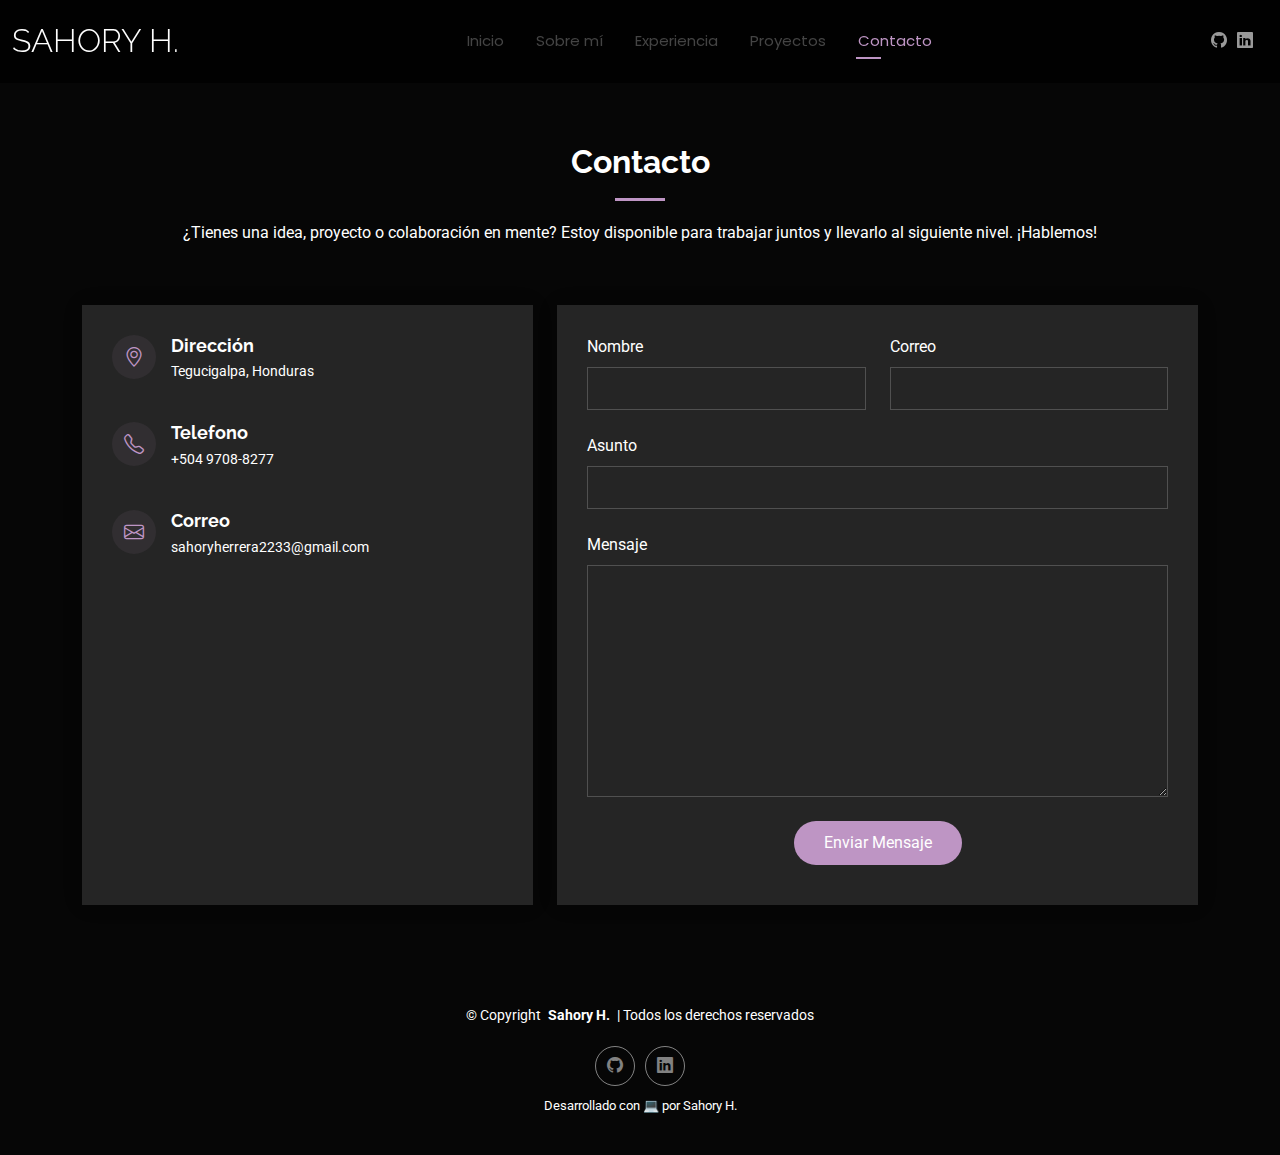
<file: contact.html>
<!DOCTYPE html>
<html lang="en">

<head>
  <meta charset="utf-8">
  <meta content="width=device-width, initial-scale=1.0" name="viewport">
  <title>Portafolio - Sahory H.</title>
  <meta name="description" content="">
  <meta name="keywords" content="">

  <!-- Favicons -->
  <link href="assets/img/favicon.png" rel="icon">
  <link href="assets/img/apple-touch-icon.png" rel="apple-touch-icon">

  <!-- Fonts -->
  <link href="https://fonts.googleapis.com" rel="preconnect">
  <link href="https://fonts.gstatic.com" rel="preconnect" crossorigin>
  <link
    href="https://fonts.googleapis.com/css2?family=Roboto:ital,wght@0,100;0,300;0,400;0,500;0,700;0,900;1,100;1,300;1,400;1,500;1,700;1,900&family=Poppins:ital,wght@0,100;0,200;0,300;0,400;0,500;0,600;0,700;0,800;0,900;1,100;1,200;1,300;1,400;1,500;1,600;1,700;1,800;1,900&family=Raleway:ital,wght@0,100;0,200;0,300;0,400;0,500;0,600;0,700;0,800;0,900;1,100;1,200;1,300;1,400;1,500;1,600;1,700;1,800;1,900&display=swap"
    rel="stylesheet">

  <!-- Vendor CSS Files -->
  <link href="assets/vendor/bootstrap/css/bootstrap.min.css" rel="stylesheet">
  <link href="assets/vendor/bootstrap-icons/bootstrap-icons.css" rel="stylesheet">
  <link href="assets/vendor/aos/aos.css" rel="stylesheet">
  <link href="assets/vendor/swiper/swiper-bundle.min.css" rel="stylesheet">
  <link href="assets/vendor/glightbox/css/glightbox.min.css" rel="stylesheet">

  <!-- Main CSS File -->
  <link href="assets/css/main.css" rel="stylesheet">

  <!-- =======================================================
  * Template Name: Kelly
  * Template URL: https://bootstrapmade.com/kelly-free-bootstrap-cv-resume-html-template/
  * Updated: Aug 07 2024 with Bootstrap v5.3.3
  * Author: BootstrapMade.com
  * License: https://bootstrapmade.com/license/
  ======================================================== -->
</head>

<body class="contact-page dark-background">

  <header id="header" class="header d-flex align-items-center light-background sticky-top">
    <div class="container-fluid position-relative d-flex align-items-center justify-content-between">

      <a href="index.html" class="logo d-flex align-items-center me-auto me-xl-0">
        <!-- Uncomment the line below if you also wish to use an image logo -->
        <!-- <img src="assets/img/logo.png" alt=""> -->
        <h1 class="sitename">Sahory H.</h1>
      </a>

      <nav id="navmenu" class="navmenu">
        <ul>
          <li><a href="index.html">Inicio</a></li>
          <li><a href="about.html">Sobre mí</a></li>
          <li><a href="resume.html">Experiencia</a></li>
          <li><a href="portfolio.html">Proyectos</a></li>
          <li><a href="contact.html" class="active">Contacto</a></li>
        </ul>
        <i class="mobile-nav-toggle d-xl-none bi bi-list"></i>
      </nav>


      <div class="header-social-links">
        <a href="https://github.com/SahoryHerrera" target="_blank"><i class="bi bi-github"></i></a>
        <a href="https://www.linkedin.com/in/sahory-skarleth-cano-herrera-593a302b0" target="_blank"><i
            class="bi bi-linkedin"></i></a>
      </div>
    </div>

    </div>
  </header>

  <main class="main">

    <!-- Contact Section -->
    <section id="contact" class="contact section">

      <!-- Section Title -->
      <div class="container section-title" data-aos="fade-up">
        <h2>Contacto</h2>
        <p>¿Tienes una idea, proyecto o colaboración en mente? Estoy disponible para trabajar juntos y llevarlo al
          siguiente nivel. ¡Hablemos!</p>
      </div><!-- End Section Title -->

      <div class="container" data-aos="fade-up" data-aos-delay="100">

        <div class="row gy-4">

          <div class="col-lg-5">

            <div class="info-wrap">
              <div class="info-item d-flex" data-aos="fade-up" data-aos-delay="200">
                <i class="bi bi-geo-alt flex-shrink-0"></i>
                <div>
                  <h3>Dirección</h3>
                  <p>Tegucigalpa, Honduras</p>
                </div>
              </div><!-- End Info Item -->

              <div class="info-item d-flex" data-aos="fade-up" data-aos-delay="300">
                <i class="bi bi-telephone flex-shrink-0"></i>
                <div>
                  <h3>Telefono</h3>
                  <p>+504 9708-8277</p>
                </div>
              </div><!-- End Info Item -->

              <div class="info-item d-flex" data-aos="fade-up" data-aos-delay="400">
                <i class="bi bi-envelope flex-shrink-0"></i>
                <div>
                  <h3>Correo</h3>
                  <p>sahoryherrera2233@gmail.com</p>
                </div>
              </div><!-- End Info Item -->

              <iframe
                src="https://www.google.com/maps/embed?pb=!1m18!1m12!1m3!1d61917.98387306784!2d-87.20498979999998!3d14.084614899999998!2m3!1f0!2f0!3f0!3m2!1i1024!2i768!4f13.1!3m3!1m2!1s0x8f6fa2babf743d51%3A0x68cf2238206ac9d3!2sTegucigalpa%2C%20Francisco%20Moraz%C3%A1n!5e0!3m2!1ses!2shn!4v1753179340419!5m2!1ses!2shn"
                frameborder="0" style="border:0; width: 100%; height: 270px;" allowfullscreen="" loading="lazy"
                referrerpolicy="no-referrer-when-downgrade">
              </iframe>

            </div>
          </div>

          <div class="col-lg-7">
            <form action="forms/contact.php" method="post" class="php-email-form" data-aos="fade-up"
              data-aos-delay="200">
              <div class="row gy-4">

                <div class="col-md-6">
                  <label for="name-field" class="pb-2">Nombre</label>
                  <input type="text" name="name" id="name-field" class="form-control" required="">
                </div>

                <div class="col-md-6">
                  <label for="email-field" class="pb-2">Correo</label>
                  <input type="email" class="form-control" name="email" id="email-field" required="">
                </div>

                <div class="col-md-12">
                  <label for="subject-field" class="pb-2">Asunto</label>
                  <input type="text" class="form-control" name="subject" id="subject-field" required="">
                </div>

                <div class="col-md-12">
                  <label for="message-field" class="pb-2">Mensaje</label>
                  <textarea class="form-control" name="message" rows="10" id="message-field" required=""></textarea>
                </div>

                <div class="col-md-12 text-center">
                  <div class="loading">Cargando</div>
                  <div class="error-message"></div>
                  <div class="sent-message">Su mensaje a sido enviado, Gracias</div>

                  <button type="submit">Enviar Mensaje</button>
                </div>

              </div>
            </form>
          </div><!-- End Contact Form -->

        </div>

      </div>

    </section><!-- /Contact Section -->

  </main>

  <footer id="footer" class="footer dark-background">

    <div class="container">
      <div class="copyright text-center">
        <p>© Copyright <strong class="px-1 sitename">Sahory H.</strong> | Todos los derechos reservados</p>
      </div>
      <div class="social-links d-flex justify-content-center">

        <a href="https://github.com/SahoryHerrera" target="_blank"><i class="bi bi-github"></i></a>
        <a href="https://www.linkedin.com/in/sahory-skarleth-cano-herrera-593a302b0" target="_blank"><i
            class="bi bi-linkedin"></i></a>
      </div>
    </div>
    <div class="credits">
      Desarrollado con 💻 por Sahory H.
    </div>
    </div>

  </footer>

  <!-- Scroll Top -->
  <a href="#" id="scroll-top" class="scroll-top d-flex align-items-center justify-content-center"><i
      class="bi bi-arrow-up-short"></i></a>

  <!-- Preloader -->
  <div id="preloader"></div>

  <!-- Vendor JS Files -->
  <script src="assets/vendor/bootstrap/js/bootstrap.bundle.min.js"></script>
  <script src="assets/vendor/php-email-form/validate.js"></script>
  <script src="assets/vendor/aos/aos.js"></script>
  <script src="assets/vendor/waypoints/noframework.waypoints.js"></script>
  <script src="assets/vendor/purecounter/purecounter_vanilla.js"></script>
  <script src="assets/vendor/swiper/swiper-bundle.min.js"></script>
  <script src="assets/vendor/glightbox/js/glightbox.min.js"></script>
  <script src="assets/vendor/imagesloaded/imagesloaded.pkgd.min.js"></script>
  <script src="assets/vendor/isotope-layout/isotope.pkgd.min.js"></script>

  <!-- Main JS File -->
  <script src="assets/js/main.js"></script>

</body>

</html>
</file>
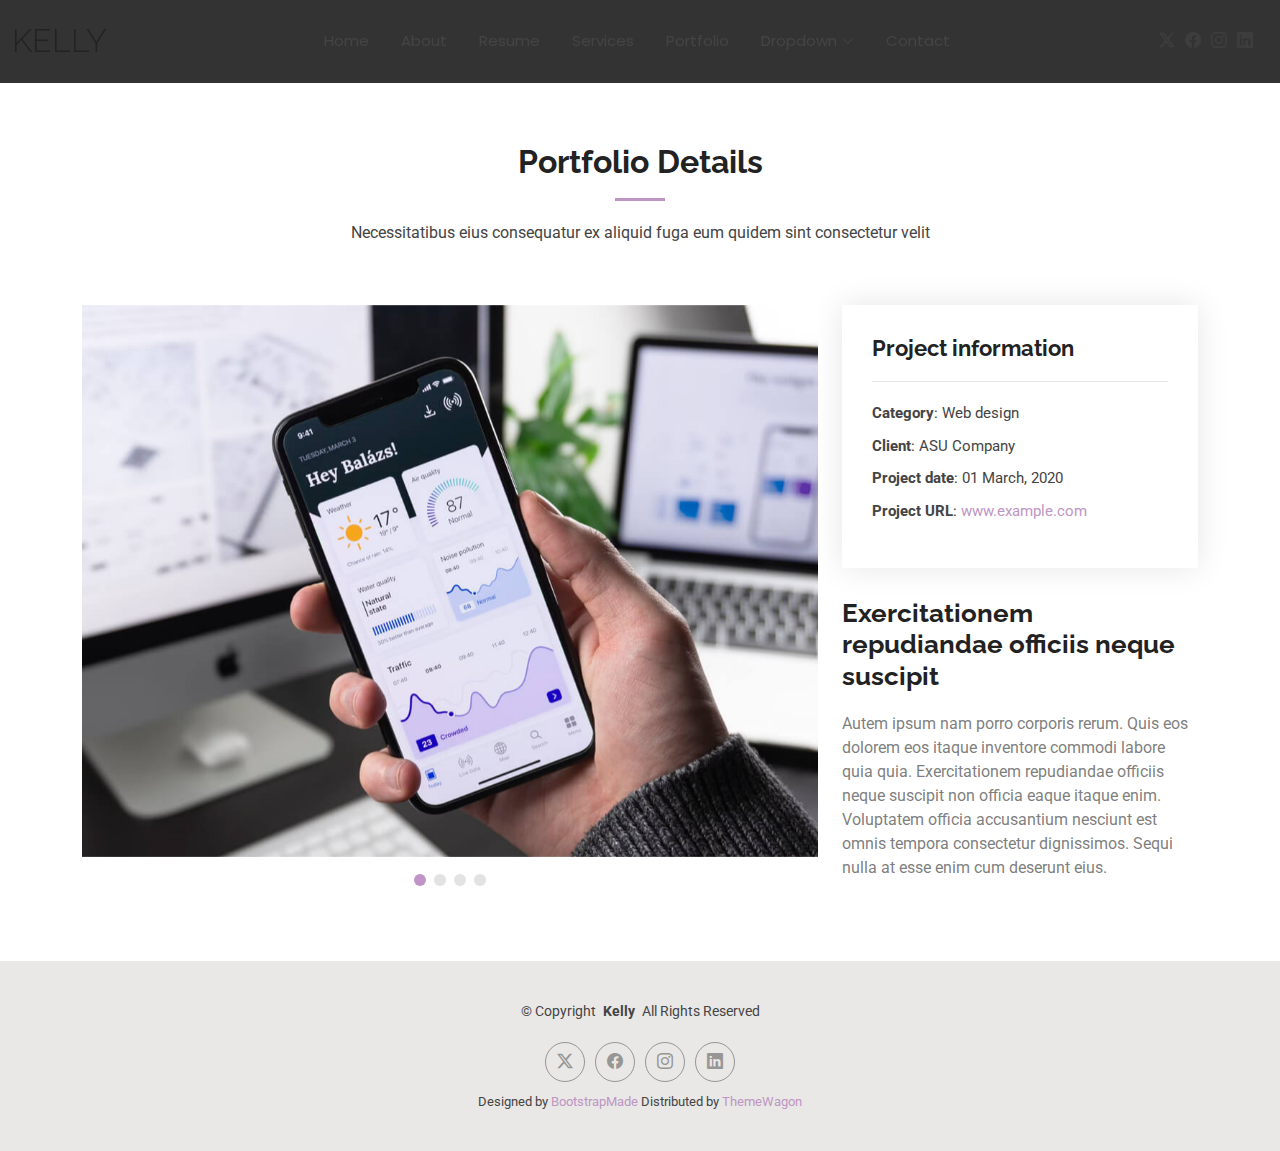
<file: portfolio-details.html>
<!DOCTYPE html>
<html lang="en">

<head>
  <meta charset="utf-8">
  <meta content="width=device-width, initial-scale=1.0" name="viewport">
  <title>Portfolio Details - Kelly Bootstrap Template</title>
  <meta name="description" content="">
  <meta name="keywords" content="">

  <!-- Favicons -->
  <link href="assets/img/favicon.png" rel="icon">
  <link href="assets/img/apple-touch-icon.png" rel="apple-touch-icon">

  <!-- Fonts -->
  <link href="https://fonts.googleapis.com" rel="preconnect">
  <link href="https://fonts.gstatic.com" rel="preconnect" crossorigin>
  <link href="https://fonts.googleapis.com/css2?family=Roboto:ital,wght@0,100;0,300;0,400;0,500;0,700;0,900;1,100;1,300;1,400;1,500;1,700;1,900&family=Poppins:ital,wght@0,100;0,200;0,300;0,400;0,500;0,600;0,700;0,800;0,900;1,100;1,200;1,300;1,400;1,500;1,600;1,700;1,800;1,900&family=Raleway:ital,wght@0,100;0,200;0,300;0,400;0,500;0,600;0,700;0,800;0,900;1,100;1,200;1,300;1,400;1,500;1,600;1,700;1,800;1,900&display=swap" rel="stylesheet">

  <!-- Vendor CSS Files -->
  <link href="assets/vendor/bootstrap/css/bootstrap.min.css" rel="stylesheet">
  <link href="assets/vendor/bootstrap-icons/bootstrap-icons.css" rel="stylesheet">
  <link href="assets/vendor/aos/aos.css" rel="stylesheet">
  <link href="assets/vendor/swiper/swiper-bundle.min.css" rel="stylesheet">
  <link href="assets/vendor/glightbox/css/glightbox.min.css" rel="stylesheet">

  <!-- Main CSS File -->
  <link href="assets/css/main.css" rel="stylesheet">

  <!-- =======================================================
  * Template Name: Kelly
  * Template URL: https://bootstrapmade.com/kelly-free-bootstrap-cv-resume-html-template/
  * Updated: Aug 07 2024 with Bootstrap v5.3.3
  * Author: BootstrapMade.com
  * License: https://bootstrapmade.com/license/
  ======================================================== -->
</head>

<body class="portfolio-details-page">

  <header id="header" class="header d-flex align-items-center light-background sticky-top">
    <div class="container-fluid position-relative d-flex align-items-center justify-content-between">

      <a href="index.html" class="logo d-flex align-items-center me-auto me-xl-0">
        <!-- Uncomment the line below if you also wish to use an image logo -->
        <!-- <img src="assets/img/logo.png" alt=""> -->
        <h1 class="sitename">Kelly</h1>
      </a>

      <nav id="navmenu" class="navmenu">
        <ul>
          <li><a href="index.html">Home</a></li>
          <li><a href="about.html">About</a></li>
          <li><a href="resume.html">Resume</a></li>
          <li><a href="services.html">Services</a></li>
          <li><a href="portfolio.html">Portfolio</a></li>
          <li class="dropdown"><a href="#"><span>Dropdown</span> <i class="bi bi-chevron-down toggle-dropdown"></i></a>
            <ul>
              <li><a href="#">Dropdown 1</a></li>
              <li class="dropdown"><a href="#"><span>Deep Dropdown</span> <i class="bi bi-chevron-down toggle-dropdown"></i></a>
                <ul>
                  <li><a href="#">Deep Dropdown 1</a></li>
                  <li><a href="#">Deep Dropdown 2</a></li>
                  <li><a href="#">Deep Dropdown 3</a></li>
                  <li><a href="#">Deep Dropdown 4</a></li>
                  <li><a href="#">Deep Dropdown 5</a></li>
                </ul>
              </li>
              <li><a href="#">Dropdown 2</a></li>
              <li><a href="#">Dropdown 3</a></li>
              <li><a href="#">Dropdown 4</a></li>
            </ul>
          </li>
          <li><a href="contact.html">Contact</a></li>
        </ul>
        <i class="mobile-nav-toggle d-xl-none bi bi-list"></i>
      </nav>

      <div class="header-social-links">
        <a href="#" class="twitter"><i class="bi bi-twitter-x"></i></a>
        <a href="#" class="facebook"><i class="bi bi-facebook"></i></a>
        <a href="#" class="instagram"><i class="bi bi-instagram"></i></a>
        <a href="#" class="linkedin"><i class="bi bi-linkedin"></i></a>
      </div>

    </div>
  </header>

  <main class="main">

    <!-- Portfolio Details Section -->
    <section id="portfolio-details" class="portfolio-details section">

      <!-- Section Title -->
      <div class="container section-title" data-aos="fade-up">
        <h2>Portfolio Details</h2>
        <p>Necessitatibus eius consequatur ex aliquid fuga eum quidem sint consectetur velit</p>
      </div><!-- End Section Title -->

      <div class="container" data-aos="fade-up" data-aos-delay="100">

        <div class="row gy-4">

          <div class="col-lg-8">
            <div class="portfolio-details-slider swiper init-swiper">

              <script type="application/json" class="swiper-config">
                {
                  "loop": true,
                  "speed": 600,
                  "autoplay": {
                    "delay": 5000
                  },
                  "slidesPerView": "auto",
                  "pagination": {
                    "el": ".swiper-pagination",
                    "type": "bullets",
                    "clickable": true
                  }
                }
              </script>

              <div class="swiper-wrapper align-items-center">

                <div class="swiper-slide">
                  <img src="assets/img/portfolio/app-1.jpg" alt="">
                </div>

                <div class="swiper-slide">
                  <img src="assets/img/portfolio/product-1.jpg" alt="">
                </div>

                <div class="swiper-slide">
                  <img src="assets/img/portfolio/branding-1.jpg" alt="">
                </div>

                <div class="swiper-slide">
                  <img src="assets/img/portfolio/books-1.jpg" alt="">
                </div>

              </div>
              <div class="swiper-pagination"></div>
            </div>
          </div>

          <div class="col-lg-4">
            <div class="portfolio-info" data-aos="fade-up" data-aos-delay="200">
              <h3>Project information</h3>
              <ul>
                <li><strong>Category</strong>: Web design</li>
                <li><strong>Client</strong>: ASU Company</li>
                <li><strong>Project date</strong>: 01 March, 2020</li>
                <li><strong>Project URL</strong>: <a href="#">www.example.com</a></li>
              </ul>
            </div>
            <div class="portfolio-description" data-aos="fade-up" data-aos-delay="300">
              <h2>Exercitationem repudiandae officiis neque suscipit</h2>
              <p>
                Autem ipsum nam porro corporis rerum. Quis eos dolorem eos itaque inventore commodi labore quia quia. Exercitationem repudiandae officiis neque suscipit non officia eaque itaque enim. Voluptatem officia accusantium nesciunt est omnis tempora consectetur dignissimos. Sequi nulla at esse enim cum deserunt eius.
              </p>
            </div>
          </div>

        </div>

      </div>

    </section><!-- /Portfolio Details Section -->

  </main>

  <footer id="footer" class="footer light-background">

    <div class="container">
      <div class="copyright text-center ">
        <p>© <span>Copyright</span> <strong class="px-1 sitename">Kelly</strong> <span>All Rights Reserved<br></span></p>
      </div>
      <div class="social-links d-flex justify-content-center">
        <a href=""><i class="bi bi-twitter-x"></i></a>
        <a href=""><i class="bi bi-facebook"></i></a>
        <a href=""><i class="bi bi-instagram"></i></a>
        <a href=""><i class="bi bi-linkedin"></i></a>
      </div>
      <div class="credits">
        <!-- All the links in the footer should remain intact. -->
        <!-- You can delete the links only if you've purchased the pro version. -->
        <!-- Licensing information: https://bootstrapmade.com/license/ -->
        <!-- Purchase the pro version with working PHP/AJAX contact form: [buy-url] -->
        Designed by <a href="https://bootstrapmade.com/">BootstrapMade</a> Distributed by <a href=“https://themewagon.com>ThemeWagon
      </div>
    </div>

  </footer>

  <!-- Scroll Top -->
  <a href="#" id="scroll-top" class="scroll-top d-flex align-items-center justify-content-center"><i class="bi bi-arrow-up-short"></i></a>

  <!-- Preloader -->
  <div id="preloader"></div>

  <!-- Vendor JS Files -->
  <script src="assets/vendor/bootstrap/js/bootstrap.bundle.min.js"></script>
  <script src="assets/vendor/php-email-form/validate.js"></script>
  <script src="assets/vendor/aos/aos.js"></script>
  <script src="assets/vendor/waypoints/noframework.waypoints.js"></script>
  <script src="assets/vendor/purecounter/purecounter_vanilla.js"></script>
  <script src="assets/vendor/swiper/swiper-bundle.min.js"></script>
  <script src="assets/vendor/glightbox/js/glightbox.min.js"></script>
  <script src="assets/vendor/imagesloaded/imagesloaded.pkgd.min.js"></script>
  <script src="assets/vendor/isotope-layout/isotope.pkgd.min.js"></script>

  <!-- Main JS File -->
  <script src="assets/js/main.js"></script>

</body>

</html>
</file>
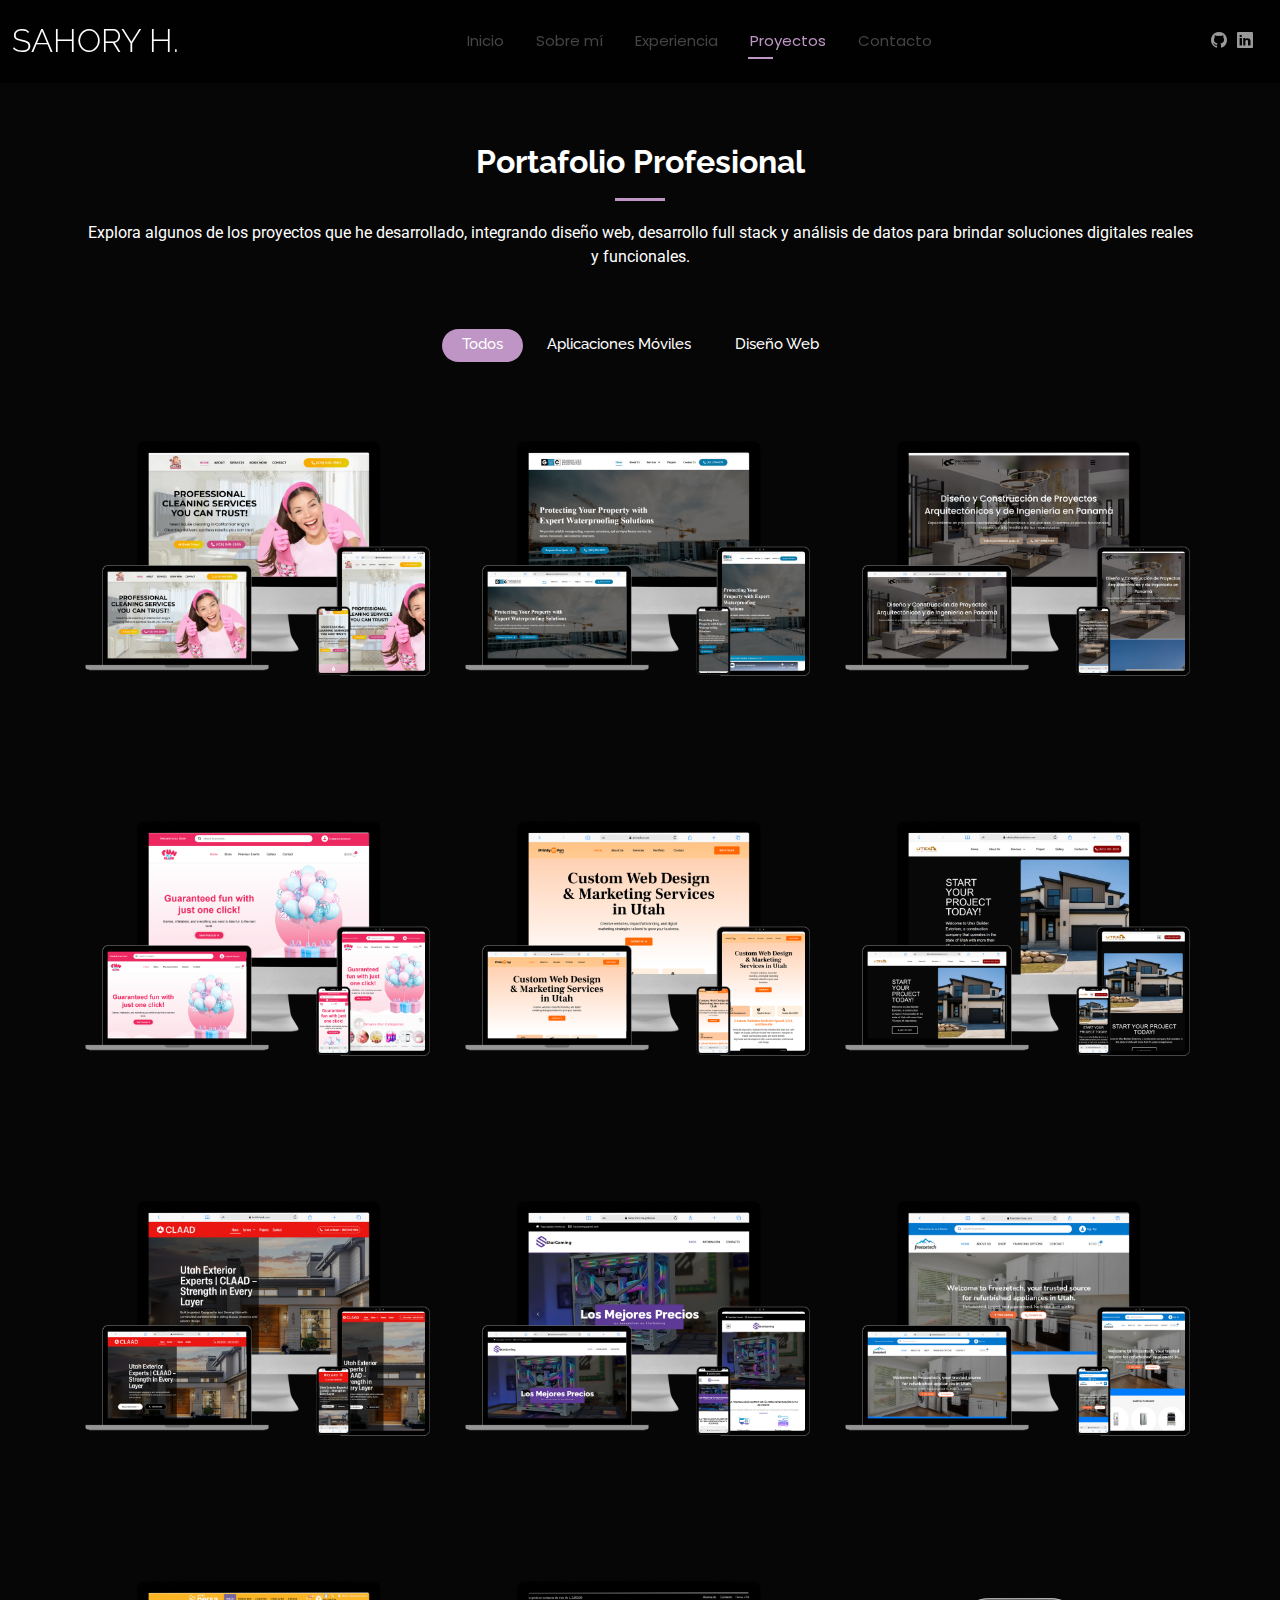
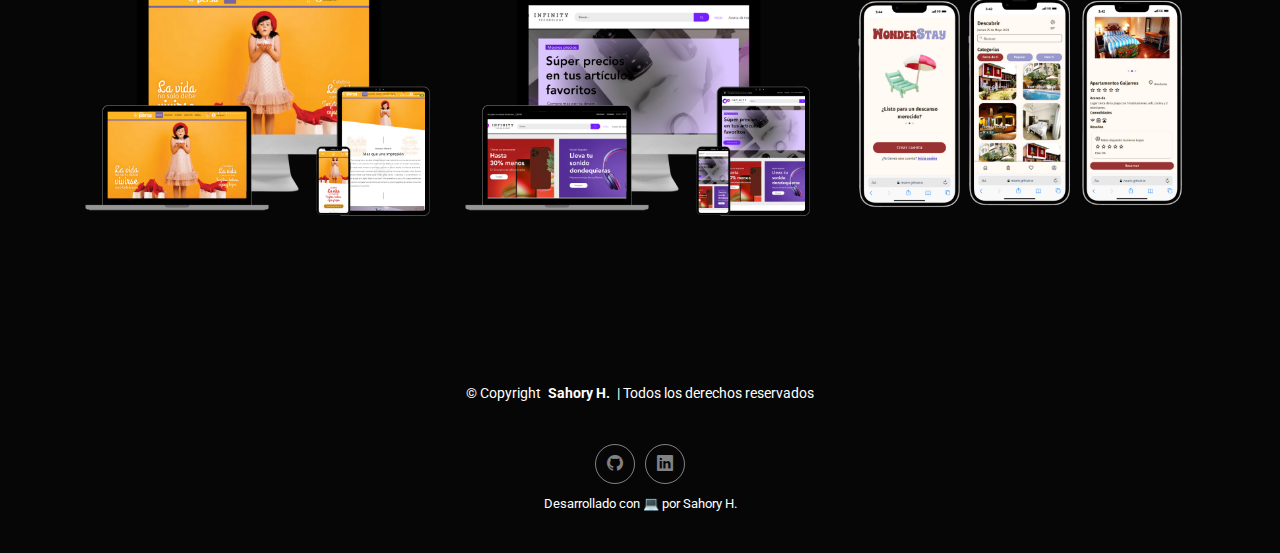
<file: portfolio.html>
<!DOCTYPE html>
<html lang="en">

<head>
  <meta charset="utf-8">
  <meta content="width=device-width, initial-scale=1.0" name="viewport">
  <title>Portafolio - Sahory H.</title>
  <meta name="description" content="">
  <meta name="keywords" content="">

  <!-- Favicons -->
  <link href="assets/img/favicon.png" rel="icon">
  <link href="assets/img/apple-touch-icon.png" rel="apple-touch-icon">

  <!-- Fonts -->
  <link href="https://fonts.googleapis.com" rel="preconnect">
  <link href="https://fonts.gstatic.com" rel="preconnect" crossorigin>
  <link
    href="https://fonts.googleapis.com/css2?family=Roboto:ital,wght@0,100;0,300;0,400;0,500;0,700;0,900;1,100;1,300;1,400;1,500;1,700;1,900&family=Poppins:ital,wght@0,100;0,200;0,300;0,400;0,500;0,600;0,700;0,800;0,900;1,100;1,200;1,300;1,400;1,500;1,600;1,700;1,800;1,900&family=Raleway:ital,wght@0,100;0,200;0,300;0,400;0,500;0,600;0,700;0,800;0,900;1,100;1,200;1,300;1,400;1,500;1,600;1,700;1,800;1,900&display=swap"
    rel="stylesheet">

  <!-- Vendor CSS Files -->
  <link href="assets/vendor/bootstrap/css/bootstrap.min.css" rel="stylesheet">
  <link href="assets/vendor/bootstrap-icons/bootstrap-icons.css" rel="stylesheet">
  <link href="assets/vendor/aos/aos.css" rel="stylesheet">
  <link href="assets/vendor/swiper/swiper-bundle.min.css" rel="stylesheet">
  <link href="assets/vendor/glightbox/css/glightbox.min.css" rel="stylesheet">

  <!-- Main CSS File -->
  <link href="assets/css/main.css" rel="stylesheet">



</head>

<body class="portfolio-page dark-background">

  <header id="header" class="header d-flex align-items-center light-background sticky-top">
    <div class="container-fluid position-relative d-flex align-items-center justify-content-between">

      <a href="index.html" class="logo d-flex align-items-center me-auto me-xl-0">
        <!-- Uncomment the line below if you also wish to use an image logo -->
        <!-- <img src="assets/img/logo.png" alt=""> -->
        <h1 class="sitename">Sahory H.</h1>
      </a>

      <nav id="navmenu" class="navmenu">
        <ul>
          <li><a href="index.html">Inicio</a></li>
          <li><a href="about.html">Sobre mí</a></li>
          <li><a href="resume.html">Experiencia</a></li>
          <li><a href="portfolio.html" class="active">Proyectos</a></li>
          <li><a href="contact.html">Contacto</a></li>
        </ul>
        <i class="mobile-nav-toggle d-xl-none bi bi-list"></i>
      </nav>

      <div class="header-social-links">

        <a href="https://github.com/SahoryHerrera" target="_blank"><i class="bi bi-github"></i></a>
        <a href="https://www.linkedin.com/in/sahory-skarleth-cano-herrera-593a302b0" target="_blank"><i
            class="bi bi-linkedin"></i></a>
      </div>
    </div>

    </div>
  </header>

  <main class="main">

    <!-- Portfolio Section -->
    <section id="portfolio" class="portfolio section">

      <!-- Section Title -->
      <div class="container section-title" data-aos="fade-up">
        <h2>Portafolio Profesional</h2>
        <p>Explora algunos de los proyectos que he desarrollado, integrando diseño web, desarrollo full stack y análisis
          de datos para brindar soluciones digitales reales y funcionales.</p>
      </div><!-- End Section Title -->

      <div class="container">
        <div class="isotope-layout" data-default-filter="*" data-layout="masonry" data-sort="original-order">

          <ul class="portfolio-filters isotope-filters" data-aos="fade-up" data-aos-delay="100">
            <li data-filter="*" class="filter-active">Todos</li>
            <li data-filter=".filter-mobile">Aplicaciones Móviles</li>
            <li data-filter=".filter-web">Diseño Web</li>
          </ul><!-- End Portfolio Filters -->

          <div class="row gy-4 isotope-container" data-aos="fade-up" data-aos-delay="200">

            <!-- Web Projects (1 to 11) -->
            <div class="col-lg-4 col-md-6 portfolio-item isotope-item filter-web">
              <img src="assets/img/masonry-portfolio/1_web.png" class="img-fluid" alt="Proyecto Web 1">
              <div class="portfolio-info">
                <h4>Proyecto Web 1</h4>
                <p>Diseño Web</p>
                <a href="assets/img/masonry-portfolio/1_web.png" title="Proyecto Web 1"
                  data-gallery="portfolio-gallery-web" class="glightbox preview-link"><i class="bi bi-zoom-in"></i></a>
                <a href="https://angyscleaning.com" target="_blank" class="details-link" title="Visitar sitio">
                  <i class="bi bi-box-arrow-up-right"></i>
                </a>


              </div>
            </div>

            <!-- Repite dinámicamente para los proyectos del 2 al 11 -->
            <!-- Solo muestro algunos ejemplos -->
            <div class="col-lg-4 col-md-6 portfolio-item isotope-item filter-web">
              <img src="assets/img/masonry-portfolio/2_web.png" class="img-fluid" alt="Proyecto Web 2">
              <div class="portfolio-info">
                <h4>Proyecto Web 2</h4>
                <p>Diseño Web</p>
                <a href="assets/img/masonry-portfolio/2_web.png" title="Proyecto Web 2"
                  data-gallery="portfolio-gallery-web" class="glightbox preview-link"><i class="bi bi-zoom-in"></i></a>
                <a href="https://guaranteedwaterproof.com/" target="_blank" class="details-link" title="Visitar sitio">
                  <i class="bi bi-box-arrow-up-right"></i>
                </a>
              </div>
            </div>

            <div class="col-lg-4 col-md-6 portfolio-item isotope-item filter-web">
              <img src="assets/img/masonry-portfolio/3_web.png" class="img-fluid" alt="Proyecto Web 11">
              <div class="portfolio-info">
                <h4>Proyecto Web 11</h4>
                <p>Diseño Web</p>
                <a href="assets/img/masonry-portfolio/3_web.png" title="Proyecto Web 11"
                  data-gallery="portfolio-gallery-web" class="glightbox preview-link"><i class="bi bi-zoom-in"></i></a>
                <a href="https://dccarquitectos.com/" target="_blank" class="details-link" title="Visitar sitio">
                  <i class="bi bi-box-arrow-up-right"></i>
                </a>
              </div>
            </div>

            <div class="col-lg-4 col-md-6 portfolio-item isotope-item filter-web">
              <img src="assets/img/masonry-portfolio/4_web.png" class="img-fluid" alt="Proyecto Web 11">
              <div class="portfolio-info">
                <h4>Proyecto Web 11</h4>
                <p>Diseño Web</p>
                <a href="assets/img/masonry-portfolio/4_web.png" title="Proyecto Web 11"
                  data-gallery="portfolio-gallery-web" class="glightbox preview-link"><i class="bi bi-zoom-in"></i></a>
                <a href="https://funinaclick.com/" target="_blank" class="details-link" title="Visitar sitio">
                  <i class="bi bi-box-arrow-up-right"></i>
                </a>
              </div>
            </div>

            <div class="col-lg-4 col-md-6 portfolio-item isotope-item filter-web">
              <img src="assets/img/masonry-portfolio/5_web.png" class="img-fluid" alt="Proyecto Web 11">
              <div class="portfolio-info">
                <h4>Proyecto Web 11</h4>
                <p>Diseño Web</p>
                <a href="assets/img/masonry-portfolio/5_web.png" title="Proyecto Web 11"
                  data-gallery="portfolio-gallery-web" class="glightbox preview-link"><i class="bi bi-zoom-in"></i></a>
                <a href="https://iprintyfun.com/" target="_blank" class="details-link" title="Visitar sitio">
                  <i class="bi bi-box-arrow-up-right"></i>
                </a>
              </div>
            </div>

            <div class="col-lg-4 col-md-6 portfolio-item isotope-item filter-web">
              <img src="assets/img/masonry-portfolio/6_web.png" class="img-fluid" alt="Proyecto Web 11">
              <div class="portfolio-info">
                <h4>Proyecto Web 11</h4>
                <p>Diseño Web</p>
                <a href="assets/img/masonry-portfolio/6_web.png" title="Proyecto Web 11"
                  data-gallery="portfolio-gallery-web" class="glightbox preview-link"><i class="bi bi-zoom-in"></i></a>
                <a href="https://utexbuilderexteriors.com/" target="_blank" class="details-link" title="Visitar sitio">
                  <i class="bi bi-box-arrow-up-right"></i>
                </a>
              </div>
            </div>


            <div class="col-lg-4 col-md-6 portfolio-item isotope-item filter-web">
              <img src="assets/img/masonry-portfolio/7_web.png" class="img-fluid" alt="Proyecto Web 11">
              <div class="portfolio-info">
                <h4>Proyecto Web 11</h4>
                <p>Diseño Web</p>
                <a href="assets/img/masonry-portfolio/7_web.png" title="Proyecto Web 11"
                  data-gallery="portfolio-gallery-web" class="glightbox preview-link"><i class="bi bi-zoom-in"></i></a>
                <a href="https://buildclaad.com/" target="_blank" class="details-link" title="Visitar sitio">
                  <i class="bi bi-box-arrow-up-right"></i>
                </a>
              </div>
            </div>

            <div class="col-lg-4 col-md-6 portfolio-item isotope-item filter-web">
              <img src="assets/img/masonry-portfolio/8_web.png" class="img-fluid" alt="Proyecto Web 11">
              <div class="portfolio-info">
                <h4>Proyecto Web 11</h4>
                <p>Diseño Web</p>
                <a href="assets/img/masonry-portfolio/8_web.png" title="Proyecto Web 11"
                  data-gallery="portfolio-gallery-web" class="glightbox preview-link"><i class="bi bi-zoom-in"></i></a>
              </div>
            </div>


            <div class="col-lg-4 col-md-6 portfolio-item isotope-item filter-web">
              <img src="assets/img/masonry-portfolio/9_web.png" class="img-fluid" alt="Proyecto Web 11">
              <div class="portfolio-info">
                <h4>Proyecto Web 11</h4>
                <p>Diseño Web</p>
                <a href="assets/img/masonry-portfolio/9_web.png" title="Proyecto Web 11"
                  data-gallery="portfolio-gallery-web" class="glightbox preview-link"><i class="bi bi-zoom-in"></i></a>
                <a href="https://freezetechusa.com/" target="_blank" class="details-link" title="Visitar sitio">
                  <i class="bi bi-box-arrow-up-right"></i>
                </a>
              </div>
            </div>

            <div class="col-lg-4 col-md-6 portfolio-item isotope-item filter-web">
              <img src="assets/img/masonry-portfolio/10_web.png" class="img-fluid" alt="Proyecto Web 11">
              <div class="portfolio-info">
                <h4>Proyecto Web 11</h4>
                <p>Diseño Web</p>
                <a href="assets/img/masonry-portfolio/10_web.png" title="Proyecto Web 11"
                  data-gallery="portfolio-gallery-web" class="glightbox preview-link"><i class="bi bi-zoom-in"></i></a>
              </div>
            </div>

            <!-- Agrega del 3 al 11 igual -->
            <div class="col-lg-4 col-md-6 portfolio-item isotope-item filter-web">
              <img src="assets/img/masonry-portfolio/11_web.png" class="img-fluid" alt="Proyecto Web 11">
              <div class="portfolio-info">
                <h4>Proyecto Web 11</h4>
                <p>Diseño Web</p>
                <a href="assets/img/masonry-portfolio/11_web.png" title="Proyecto Web 11"
                  data-gallery="portfolio-gallery-web" class="glightbox preview-link"><i class="bi bi-zoom-in"></i></a>
              </div>
            </div>



            <!-- Mobile Project (12) -->
            <div class="col-lg-4 col-md-6 portfolio-item isotope-item filter-mobile">
              <img src="assets/img/masonry-portfolio/12_movil.png" class="img-fluid" alt="App Móvil 1">
              <div class="portfolio-info">
                <h4>Aplicación Móvil</h4>
                <p>Diseño UI/UX Responsive</p>
                <a href="assets/img/masonry-portfolio/12_movil.png" title="App Móvil 1"
                  data-gallery="portfolio-gallery-app" class="glightbox preview-link"><i class="bi bi-zoom-in"></i></a>
                <a href="https://nisariv.github.io/WonderStay/" target="_blank" class="details-link" title="Visitar sitio">
                  <i class="bi bi-box-arrow-up-right"></i>
                </a>
              </div>
            </div>

          </div><!-- End Portfolio Container -->

        </div>
      </div>
    </section><!-- /Portfolio Section -->

  </main>

  <footer id="footer" class="footer dark-background">

    <div class="container">
      <div class="copyright text-center">
        <p>© Copyright <strong class="px-1 sitename">Sahory H.</strong> | Todos los derechos reservados</p>
      </div>
      <div class="social-links d-flex justify-content-center">
        <div class="social-links d-flex justify-content-center">
          <a href="https://github.com/SahoryHerrera" target="_blank"><i class="bi bi-github"></i></a>
          <a href="https://www.linkedin.com/in/sahory-skarleth-cano-herrera-593a302b0" target="_blank"><i
              class="bi bi-linkedin"></i></a>
        </div>
      </div>
      <div class="credits">
        Desarrollado con 💻 por Sahory H.
      </div>
    </div>

  </footer>

  <!-- Scroll Top -->
  <a href="#" id="scroll-top" class="scroll-top d-flex align-items-center justify-content-center"><i
      class="bi bi-arrow-up-short"></i></a>

  <!-- Preloader -->
  <div id="preloader"></div>

  <!-- Vendor JS Files -->
  <script src="assets/vendor/bootstrap/js/bootstrap.bundle.min.js"></script>
  <script src="assets/vendor/php-email-form/validate.js"></script>
  <script src="assets/vendor/aos/aos.js"></script>
  <script src="assets/vendor/waypoints/noframework.waypoints.js"></script>
  <script src="assets/vendor/purecounter/purecounter_vanilla.js"></script>
  <script src="assets/vendor/swiper/swiper-bundle.min.js"></script>
  <script src="assets/vendor/glightbox/js/glightbox.min.js"></script>
  <script src="assets/vendor/imagesloaded/imagesloaded.pkgd.min.js"></script>
  <script src="assets/vendor/isotope-layout/isotope.pkgd.min.js"></script>

  <!-- Main JS File -->
  <script src="assets/js/main.js"></script>




</body>

</html>
</file>
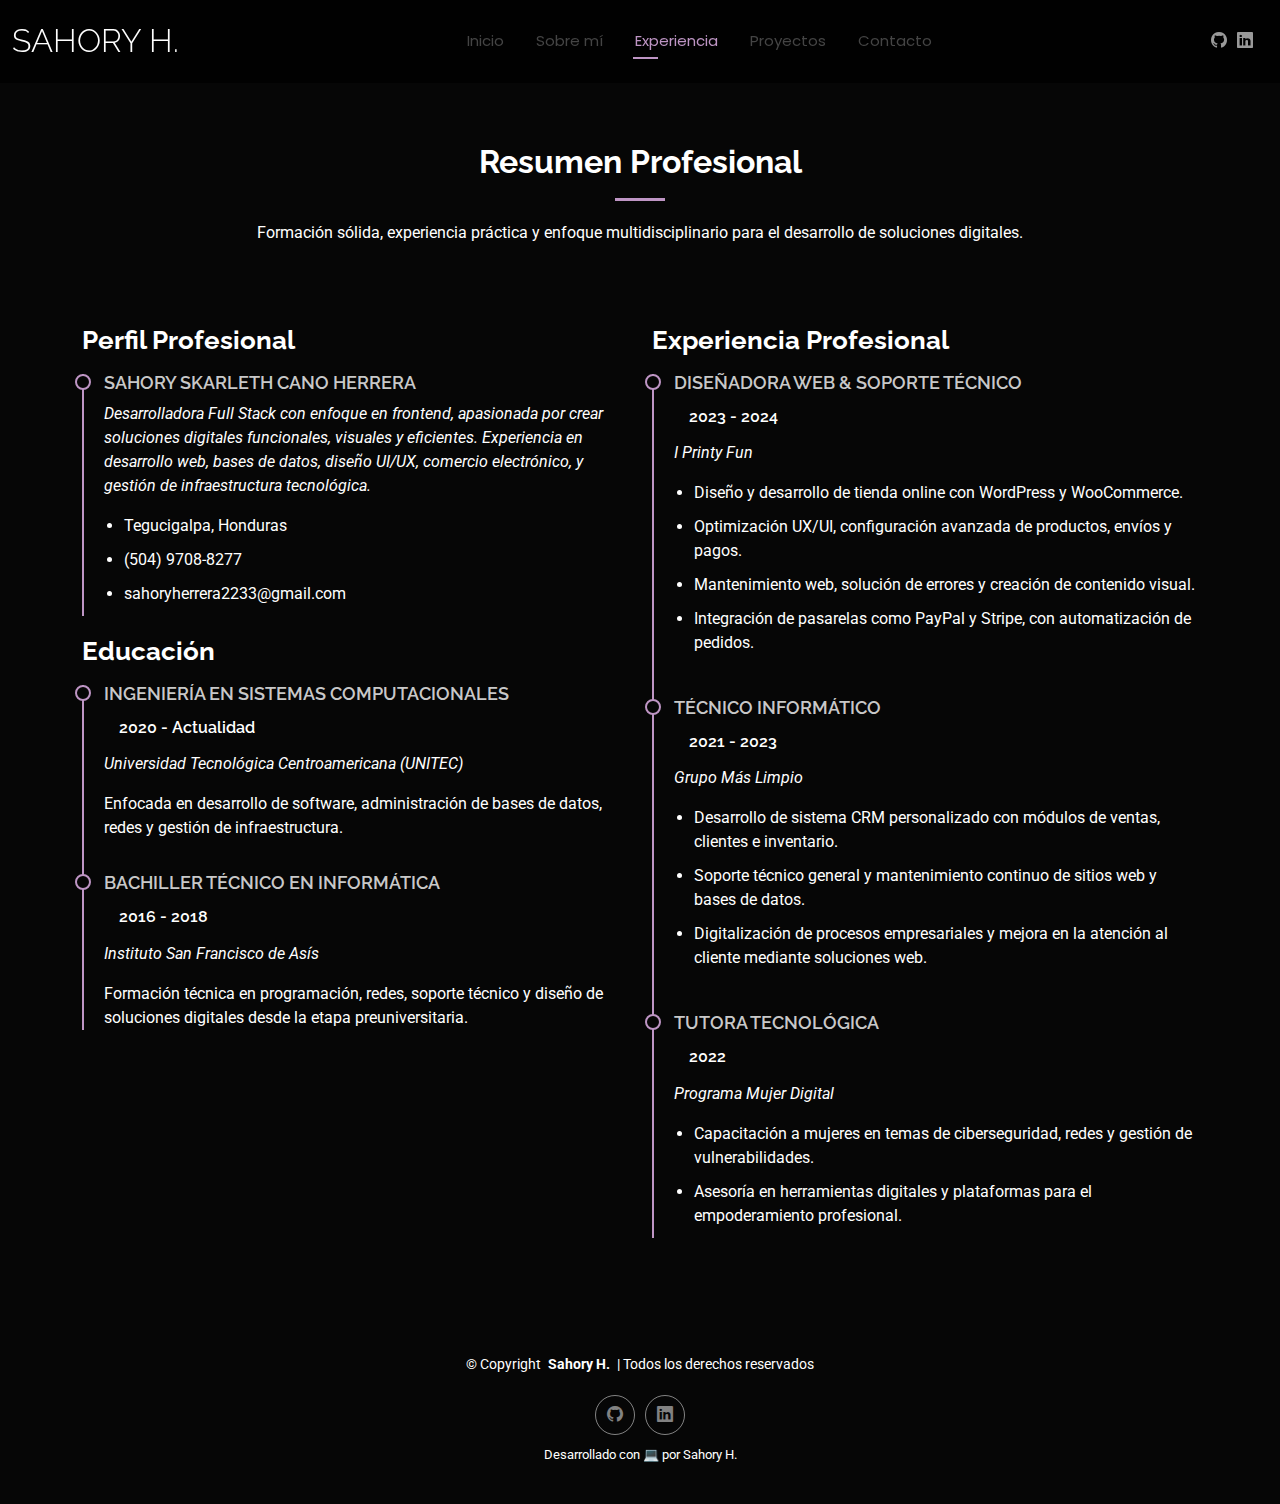
<file: resume.html>
<!DOCTYPE html>
<html lang="en">

<head>
  <meta charset="utf-8">
  <meta content="width=device-width, initial-scale=1.0" name="viewport">
  <title>Portafolio - Sahory H.</title>
  <meta name="description" content="">
  <meta name="keywords" content="">

  <!-- Favicons -->
  <link href="assets/img/favicon.png" rel="icon">
  <link href="assets/img/apple-touch-icon.png" rel="apple-touch-icon">

  <!-- Fonts -->
  <link href="https://fonts.googleapis.com" rel="preconnect">
  <link href="https://fonts.gstatic.com" rel="preconnect" crossorigin>
  <link
    href="https://fonts.googleapis.com/css2?family=Roboto:ital,wght@0,100;0,300;0,400;0,500;0,700;0,900;1,100;1,300;1,400;1,500;1,700;1,900&family=Poppins:ital,wght@0,100;0,200;0,300;0,400;0,500;0,600;0,700;0,800;0,900;1,100;1,200;1,300;1,400;1,500;1,600;1,700;1,800;1,900&family=Raleway:ital,wght@0,100;0,200;0,300;0,400;0,500;0,600;0,700;0,800;0,900;1,100;1,200;1,300;1,400;1,500;1,600;1,700;1,800;1,900&display=swap"
    rel="stylesheet">

  <!-- Vendor CSS Files -->
  <link href="assets/vendor/bootstrap/css/bootstrap.min.css" rel="stylesheet">
  <link href="assets/vendor/bootstrap-icons/bootstrap-icons.css" rel="stylesheet">
  <link href="assets/vendor/aos/aos.css" rel="stylesheet">
  <link href="assets/vendor/swiper/swiper-bundle.min.css" rel="stylesheet">
  <link href="assets/vendor/glightbox/css/glightbox.min.css" rel="stylesheet">

  <!-- Main CSS File -->
  <link href="assets/css/main.css" rel="stylesheet">

  <!-- =======================================================
  * Template Name: Kelly
  * Template URL: https://bootstrapmade.com/kelly-free-bootstrap-cv-resume-html-template/
  * Updated: Aug 07 2024 with Bootstrap v5.3.3
  * Author: BootstrapMade.com
  * License: https://bootstrapmade.com/license/
  ======================================================== -->
</head>

<body class="resume-page dark-background">

  <header id="header" class="header d-flex align-items-center light-background sticky-top">
    <div class="container-fluid position-relative d-flex align-items-center justify-content-between">

      <a href="index.html" class="logo d-flex align-items-center me-auto me-xl-0">
        <!-- Uncomment the line below if you also wish to use an image logo -->
        <!-- <img src="assets/img/logo.png" alt=""> -->
        <h1 class="sitename">Sahory H.</h1>
      </a>

      <nav id="navmenu" class="navmenu">
        <ul>
          <li><a href="index.html">Inicio</a></li>
          <li><a href="about.html">Sobre mí</a></li>
          <li><a href="resume.html" class="active">Experiencia</a></li>
          <li><a href="portfolio.html">Proyectos</a></li>
          <li><a href="contact.html">Contacto</a></li>
        </ul>
        <i class="mobile-nav-toggle d-xl-none bi bi-list"></i>
      </nav>

      <div class="header-social-links">

        <a href="https://github.com/SahoryHerrera" target="_blank"><i class="bi bi-github"></i></a>
        <a href="https://www.linkedin.com/in/sahory-skarleth-cano-herrera-593a302b0" target="_blank"><i
            class="bi bi-linkedin"></i></a>
      </div>
    </div>

    </div>
  </header>

  <main class="main">

    <!-- Resume Section -->
    <section id="resume" class="resume section">
      <!-- Section Title -->
      <div class="container section-title" data-aos="fade-up">
        <h2>Resumen Profesional</h2>
        <p>Formación sólida, experiencia práctica y enfoque multidisciplinario para el desarrollo de soluciones
          digitales.</p>
      </div><!-- End Section Title -->

      <div class="container">
        <div class="row">

          <div class="col-lg-6" data-aos="fade-up" data-aos-delay="100">
            <h3 class="resume-title">Perfil Profesional</h3>
            <div class="resume-item pb-0">
              <h4>Sahory Skarleth Cano Herrera</h4>
              <p><em>Desarrolladora Full Stack con enfoque en frontend, apasionada por crear soluciones digitales
                  funcionales, visuales y eficientes. Experiencia en desarrollo web, bases de datos, diseño UI/UX,
                  comercio electrónico, y gestión de infraestructura tecnológica.</em></p>
              <ul>
                <li>Tegucigalpa, Honduras</li>
                <li>(504) 9708-8277</li>
                <li>sahoryherrera2233@gmail.com</li>
              </ul>
            </div>

            <h3 class="resume-title">Educación</h3>
            <div class="resume-item">
              <h4>Ingeniería en Sistemas Computacionales</h4>
              <h5>2020 - Actualidad</h5>
              <p><em>Universidad Tecnológica Centroamericana (UNITEC)</em></p>
              <p>Enfocada en desarrollo de software, administración de bases de datos, redes y gestión de
                infraestructura.</p>
            </div>

            <div class="resume-item">
              <h4>Bachiller Técnico en Informática</h4>
              <h5>2016 - 2018</h5>
              <p><em>Instituto San Francisco de Asís</em></p>
              <p>Formación técnica en programación, redes, soporte técnico y diseño de soluciones digitales desde la
                etapa preuniversitaria.</p>
            </div>
          </div>

          <div class="col-lg-6" data-aos="fade-up" data-aos-delay="200">
            <h3 class="resume-title">Experiencia Profesional</h3>
            <div class="resume-item">
              <h4>Diseñadora Web & Soporte Técnico</h4>
              <h5>2023 - 2024</h5>
              <p><em>I Printy Fun</em></p>
              <ul>
                <li>Diseño y desarrollo de tienda online con WordPress y WooCommerce.</li>
                <li>Optimización UX/UI, configuración avanzada de productos, envíos y pagos.</li>
                <li>Mantenimiento web, solución de errores y creación de contenido visual.</li>
                <li>Integración de pasarelas como PayPal y Stripe, con automatización de pedidos.</li>
              </ul>
            </div>

            <div class="resume-item">
              <h4>Técnico Informático</h4>
              <h5>2021 - 2023</h5>
              <p><em>Grupo Más Limpio</em></p>
              <ul>
                <li>Desarrollo de sistema CRM personalizado con módulos de ventas, clientes e inventario.</li>
                <li>Soporte técnico general y mantenimiento continuo de sitios web y bases de datos.</li>
                <li>Digitalización de procesos empresariales y mejora en la atención al cliente mediante soluciones web.
                </li>
              </ul>
            </div>

            <div class="resume-item">
              <h4>Tutora Tecnológica</h4>
              <h5>2022</h5>
              <p><em>Programa Mujer Digital</em></p>
              <ul>
                <li>Capacitación a mujeres en temas de ciberseguridad, redes y gestión de vulnerabilidades.</li>
                <li>Asesoría en herramientas digitales y plataformas para el empoderamiento profesional.</li>
              </ul>
            </div>
          </div>

        </div>
      </div>
    </section><!-- /Resume Section -->


  </main>
  <footer id="footer" class="footer dark-background">

    <div class="container">
      <div class="copyright text-center">
        <p>© Copyright <strong class="px-1 sitename">Sahory H.</strong> | Todos los derechos reservados</p>
      </div>
      <div class="social-links d-flex justify-content-center">

        <a href="https://github.com/SahoryHerrera" target="_blank"><i class="bi bi-github"></i></a>
        <a href="https://www.linkedin.com/in/sahory-skarleth-cano-herrera-593a302b0" target="_blank"><i
            class="bi bi-linkedin"></i></a>
      </div>
    </div>
    <div class="credits">
      Desarrollado con 💻 por Sahory H.
    </div>
    </div>

  </footer>

  <!-- Scroll Top -->
  <a href="#" id="scroll-top" class="scroll-top d-flex align-items-center justify-content-center"><i
      class="bi bi-arrow-up-short"></i></a>

  <!-- Preloader -->
  <div id="preloader"></div>

  <!-- Vendor JS Files -->
  <script src="assets/vendor/bootstrap/js/bootstrap.bundle.min.js"></script>
  <script src="assets/vendor/php-email-form/validate.js"></script>
  <script src="assets/vendor/aos/aos.js"></script>
  <script src="assets/vendor/waypoints/noframework.waypoints.js"></script>
  <script src="assets/vendor/purecounter/purecounter_vanilla.js"></script>
  <script src="assets/vendor/swiper/swiper-bundle.min.js"></script>
  <script src="assets/vendor/glightbox/js/glightbox.min.js"></script>
  <script src="assets/vendor/imagesloaded/imagesloaded.pkgd.min.js"></script>
  <script src="assets/vendor/isotope-layout/isotope.pkgd.min.js"></script>

  <!-- Main JS File -->
  <script src="assets/js/main.js"></script>

</body>

</html>
</file>
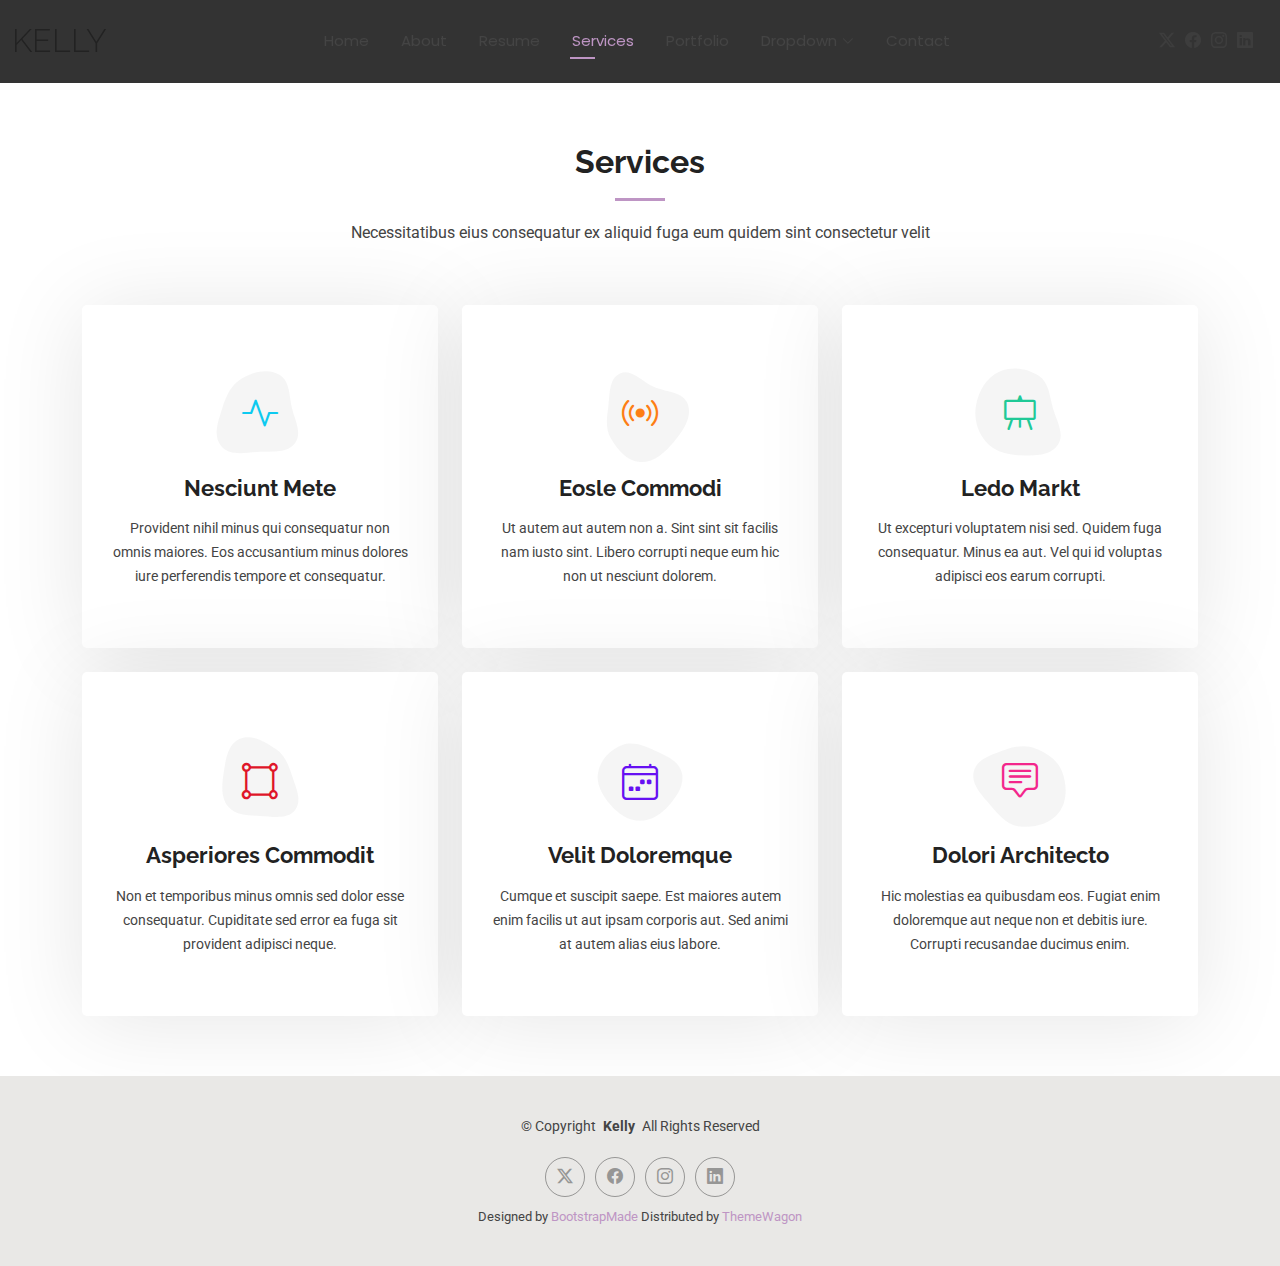
<file: services.html>
<!DOCTYPE html>
<html lang="en">

<head>
  <meta charset="utf-8">
  <meta content="width=device-width, initial-scale=1.0" name="viewport">
  <title>Services - Kelly Bootstrap Template</title>
  <meta name="description" content="">
  <meta name="keywords" content="">

  <!-- Favicons -->
  <link href="assets/img/favicon.png" rel="icon">
  <link href="assets/img/apple-touch-icon.png" rel="apple-touch-icon">

  <!-- Fonts -->
  <link href="https://fonts.googleapis.com" rel="preconnect">
  <link href="https://fonts.gstatic.com" rel="preconnect" crossorigin>
  <link href="https://fonts.googleapis.com/css2?family=Roboto:ital,wght@0,100;0,300;0,400;0,500;0,700;0,900;1,100;1,300;1,400;1,500;1,700;1,900&family=Poppins:ital,wght@0,100;0,200;0,300;0,400;0,500;0,600;0,700;0,800;0,900;1,100;1,200;1,300;1,400;1,500;1,600;1,700;1,800;1,900&family=Raleway:ital,wght@0,100;0,200;0,300;0,400;0,500;0,600;0,700;0,800;0,900;1,100;1,200;1,300;1,400;1,500;1,600;1,700;1,800;1,900&display=swap" rel="stylesheet">

  <!-- Vendor CSS Files -->
  <link href="assets/vendor/bootstrap/css/bootstrap.min.css" rel="stylesheet">
  <link href="assets/vendor/bootstrap-icons/bootstrap-icons.css" rel="stylesheet">
  <link href="assets/vendor/aos/aos.css" rel="stylesheet">
  <link href="assets/vendor/swiper/swiper-bundle.min.css" rel="stylesheet">
  <link href="assets/vendor/glightbox/css/glightbox.min.css" rel="stylesheet">

  <!-- Main CSS File -->
  <link href="assets/css/main.css" rel="stylesheet">

  <!-- =======================================================
  * Template Name: Kelly
  * Template URL: https://bootstrapmade.com/kelly-free-bootstrap-cv-resume-html-template/
  * Updated: Aug 07 2024 with Bootstrap v5.3.3
  * Author: BootstrapMade.com
  * License: https://bootstrapmade.com/license/
  ======================================================== -->
</head>

<body class="services-page">

  <header id="header" class="header d-flex align-items-center light-background sticky-top">
    <div class="container-fluid position-relative d-flex align-items-center justify-content-between">

      <a href="index.html" class="logo d-flex align-items-center me-auto me-xl-0">
        <!-- Uncomment the line below if you also wish to use an image logo -->
        <!-- <img src="assets/img/logo.png" alt=""> -->
        <h1 class="sitename">Kelly</h1>
      </a>

      <nav id="navmenu" class="navmenu">
        <ul>
          <li><a href="index.html">Home</a></li>
          <li><a href="about.html">About</a></li>
          <li><a href="resume.html">Resume</a></li>
          <li><a href="services.html" class="active">Services</a></li>
          <li><a href="portfolio.html">Portfolio</a></li>
          <li class="dropdown"><a href="#"><span>Dropdown</span> <i class="bi bi-chevron-down toggle-dropdown"></i></a>
            <ul>
              <li><a href="#">Dropdown 1</a></li>
              <li class="dropdown"><a href="#"><span>Deep Dropdown</span> <i class="bi bi-chevron-down toggle-dropdown"></i></a>
                <ul>
                  <li><a href="#">Deep Dropdown 1</a></li>
                  <li><a href="#">Deep Dropdown 2</a></li>
                  <li><a href="#">Deep Dropdown 3</a></li>
                  <li><a href="#">Deep Dropdown 4</a></li>
                  <li><a href="#">Deep Dropdown 5</a></li>
                </ul>
              </li>
              <li><a href="#">Dropdown 2</a></li>
              <li><a href="#">Dropdown 3</a></li>
              <li><a href="#">Dropdown 4</a></li>
            </ul>
          </li>
          <li><a href="contact.html">Contact</a></li>
        </ul>
        <i class="mobile-nav-toggle d-xl-none bi bi-list"></i>
      </nav>

      <div class="header-social-links">
        <a href="#" class="twitter"><i class="bi bi-twitter-x"></i></a>
        <a href="#" class="facebook"><i class="bi bi-facebook"></i></a>
        <a href="#" class="instagram"><i class="bi bi-instagram"></i></a>
        <a href="#" class="linkedin"><i class="bi bi-linkedin"></i></a>
      </div>

    </div>
  </header>

  <main class="main">

    <!-- Services Section -->
    <section id="services" class="services section">

      <!-- Section Title -->
      <div class="container section-title" data-aos="fade-up">
        <h2>Services</h2>
        <p>Necessitatibus eius consequatur ex aliquid fuga eum quidem sint consectetur velit</p>
      </div><!-- End Section Title -->

      <div class="container">

        <div class="row gy-4">

          <div class="col-lg-4 col-md-6" data-aos="fade-up" data-aos-delay="100">
            <div class="service-item item-cyan position-relative">
              <div class="icon">
                <svg width="100" height="100" viewBox="0 0 600 600" xmlns="http://www.w3.org/2000/svg">
                  <path stroke="none" stroke-width="0" fill="#f5f5f5" d="M300,521.0016835830174C376.1290562159157,517.8887921683347,466.0731472004068,529.7835943286574,510.70327084640275,468.03025145048787C554.3714126377745,407.6079735673963,508.03601936045806,328.9844924480964,491.2728898941984,256.3432110539036C474.5976632858925,184.082847569629,479.9380746630129,96.60480741107993,416.23090153303,58.64404602377083C348.86323505073057,18.502131276798302,261.93793281208167,40.57373210992963,193.5410806939664,78.93577620505333C130.42746243093433,114.334589627462,98.30271207620316,179.96522072025542,76.75703585869454,249.04625023123273C51.97151888228291,328.5150500222984,13.704378332031375,421.85034740162234,66.52175969318436,486.19268352777647C119.04800174914682,550.1803526380478,217.28368757567262,524.383925680826,300,521.0016835830174"></path>
                </svg>
                <i class="bi bi-activity"></i>
              </div>
              <a href="#" class="stretched-link">
                <h3>Nesciunt Mete</h3>
              </a>
              <p>Provident nihil minus qui consequatur non omnis maiores. Eos accusantium minus dolores iure perferendis tempore et consequatur.</p>
            </div>
          </div><!-- End Service Item -->

          <div class="col-lg-4 col-md-6" data-aos="fade-up" data-aos-delay="200">
            <div class="service-item item-orange position-relative">
              <div class="icon">
                <svg width="100" height="100" viewBox="0 0 600 600" xmlns="http://www.w3.org/2000/svg">
                  <path stroke="none" stroke-width="0" fill="#f5f5f5" d="M300,582.0697525312426C382.5290701553225,586.8405444964366,449.9789794690241,525.3245884688669,502.5850820975895,461.55621195738473C556.606425686781,396.0723002908107,615.8543463187945,314.28637112970534,586.6730223649479,234.56875336149918C558.9533121215079,158.8439757836574,454.9685369536778,164.00468322053177,381.49747125262974,130.76875717737553C312.15926192815925,99.40240125094834,248.97055460311594,18.661163978235184,179.8680185752513,50.54337015887873C110.5421016452524,82.52863877960104,119.82277516462835,180.83849132639028,109.12597500060166,256.43424936330496C100.08760227029461,320.3096726198365,92.17705696193138,384.0621239912766,124.79988738764834,439.7174275375508C164.83382741302287,508.01625554203684,220.96474134820875,577.5009287672846,300,582.0697525312426"></path>
                </svg>
                <i class="bi bi-broadcast"></i>
              </div>
              <a href="#" class="stretched-link">
                <h3>Eosle Commodi</h3>
              </a>
              <p>Ut autem aut autem non a. Sint sint sit facilis nam iusto sint. Libero corrupti neque eum hic non ut nesciunt dolorem.</p>
            </div>
          </div><!-- End Service Item -->

          <div class="col-lg-4 col-md-6" data-aos="fade-up" data-aos-delay="300">
            <div class="service-item item-teal position-relative">
              <div class="icon">
                <svg width="100" height="100" viewBox="0 0 600 600" xmlns="http://www.w3.org/2000/svg">
                  <path stroke="none" stroke-width="0" fill="#f5f5f5" d="M300,541.5067337569781C382.14930387511276,545.0595476570109,479.8736841581634,548.3450877840088,526.4010558755058,480.5488172755941C571.5218469581645,414.80211281144784,517.5187510058486,332.0715597781072,496.52539010469104,255.14436215662573C477.37192572678356,184.95920475031193,473.57363656557914,105.61284051026155,413.0603344069578,65.22779650032875C343.27470386102294,18.654635553484475,251.2091493199835,5.337323636656869,175.0934190732945,40.62881213300186C97.87086631185822,76.43348514350839,51.98124368387456,156.15599469081315,36.44837278890362,239.84606092416172C21.716077023791087,319.22268207091537,43.775223500013084,401.1760424656574,96.891909868211,461.97329694683043C147.22146801428983,519.5804099606455,223.5754009179313,538.201503339737,300,541.5067337569781"></path>
                </svg>
                <i class="bi bi-easel"></i>
              </div>
              <a href="#" class="stretched-link">
                <h3>Ledo Markt</h3>
              </a>
              <p>Ut excepturi voluptatem nisi sed. Quidem fuga consequatur. Minus ea aut. Vel qui id voluptas adipisci eos earum corrupti.</p>
            </div>
          </div><!-- End Service Item -->

          <div class="col-lg-4 col-md-6" data-aos="fade-up" data-aos-delay="400">
            <div class="service-item item-red position-relative">
              <div class="icon">
                <svg width="100" height="100" viewBox="0 0 600 600" xmlns="http://www.w3.org/2000/svg">
                  <path stroke="none" stroke-width="0" fill="#f5f5f5" d="M300,503.46388370962813C374.79870501325706,506.71871716319447,464.8034551963731,527.1746412648533,510.4981551193396,467.86667711651364C555.9287308511215,408.9015244558933,512.6030010748507,327.5744911775523,490.211057578863,256.5855673507754C471.097692560561,195.9906835881958,447.69079081568157,138.11976852964426,395.19560036434837,102.3242989838813C329.3053358748298,57.3949838291264,248.02791733380457,8.279543830951368,175.87071277845988,42.242879143198664C103.41431057327972,76.34704239035025,93.79494320519305,170.9812938413882,81.28167332365135,250.07896920659033C70.17666984294237,320.27484674793965,64.84698225790005,396.69656628748305,111.28512138212992,450.4950937839243C156.20124167950087,502.5303643271138,231.32542653798444,500.4755392045468,300,503.46388370962813"></path>
                </svg>
                <i class="bi bi-bounding-box-circles"></i>
              </div>
              <a href="#" class="stretched-link">
                <h3>Asperiores Commodit</h3>
              </a>
              <p>Non et temporibus minus omnis sed dolor esse consequatur. Cupiditate sed error ea fuga sit provident adipisci neque.</p>
              <a href="#" class="stretched-link"></a>
            </div>
          </div><!-- End Service Item -->

          <div class="col-lg-4 col-md-6" data-aos="fade-up" data-aos-delay="500">
            <div class="service-item item-indigo position-relative">
              <div class="icon">
                <svg width="100" height="100" viewBox="0 0 600 600" xmlns="http://www.w3.org/2000/svg">
                  <path stroke="none" stroke-width="0" fill="#f5f5f5" d="M300,532.3542879108572C369.38199826031484,532.3153073249985,429.10787420159085,491.63046689027357,474.5244479745417,439.17860296908856C522.8885846962883,383.3225815378663,569.1668002868075,314.3205725914397,550.7432151929288,242.7694973846089C532.6665558377875,172.5657663291529,456.2379748765914,142.6223662098291,390.3689995646985,112.34683881706744C326.66090330228417,83.06452184765237,258.84405631176094,53.51806209861945,193.32584062364296,78.48882559362697C121.61183558270385,105.82097193414197,62.805066853699245,167.19869350419734,48.57481801355237,242.6138429142374C34.843463184063346,315.3850353017275,76.69343916112496,383.4422959591041,125.22947124332185,439.3748458443577C170.7312796277747,491.8107796887764,230.57421082200815,532.3932930995766,300,532.3542879108572"></path>
                </svg>
                <i class="bi bi-calendar4-week icon"></i>
              </div>
              <a href="#" class="stretched-link">
                <h3>Velit Doloremque</h3>
              </a>
              <p>Cumque et suscipit saepe. Est maiores autem enim facilis ut aut ipsam corporis aut. Sed animi at autem alias eius labore.</p>
              <a href="#" class="stretched-link"></a>
            </div>
          </div><!-- End Service Item -->

          <div class="col-lg-4 col-md-6" data-aos="fade-up" data-aos-delay="600">
            <div class="service-item item-pink position-relative">
              <div class="icon">
                <svg width="100" height="100" viewBox="0 0 600 600" xmlns="http://www.w3.org/2000/svg">
                  <path stroke="none" stroke-width="0" fill="#f5f5f5" d="M300,566.797414625762C385.7384707136149,576.1784315230908,478.7894351017131,552.8928747891023,531.9192734346935,484.94944893311C584.6109503024035,417.5663521118492,582.489472248146,322.67544863468447,553.9536738515405,242.03673114598146C529.1557734026468,171.96086150256528,465.24506316201064,127.66468636344209,395.9583748389544,100.7403814666027C334.2173773831606,76.7482773500951,269.4350130405921,84.62216499799875,207.1952322260088,107.2889140133804C132.92018162631612,134.33871894543012,41.79353780512637,160.00259165414826,22.644507872594943,236.69541883565114C3.319112789854554,314.0945973066697,72.72355303640163,379.243833228382,124.04198916343866,440.3218312028393C172.9286146004772,498.5055451809895,224.45579914871206,558.5317968840102,300,566.797414625762"></path>
                </svg>
                <i class="bi bi-chat-square-text"></i>
              </div>
              <a href="#" class="stretched-link">
                <h3>Dolori Architecto</h3>
              </a>
              <p>Hic molestias ea quibusdam eos. Fugiat enim doloremque aut neque non et debitis iure. Corrupti recusandae ducimus enim.</p>
              <a href="#" class="stretched-link"></a>
            </div>
          </div><!-- End Service Item -->

        </div>

      </div>

    </section><!-- /Services Section -->

  </main>

  <footer id="footer" class="footer light-background">

    <div class="container">
      <div class="copyright text-center ">
        <p>© <span>Copyright</span> <strong class="px-1 sitename">Kelly</strong> <span>All Rights Reserved<br></span></p>
      </div>
      <div class="social-links d-flex justify-content-center">
        <a href=""><i class="bi bi-twitter-x"></i></a>
        <a href=""><i class="bi bi-facebook"></i></a>
        <a href=""><i class="bi bi-instagram"></i></a>
        <a href=""><i class="bi bi-linkedin"></i></a>
      </div>
      <div class="credits">
        <!-- All the links in the footer should remain intact. -->
        <!-- You can delete the links only if you've purchased the pro version. -->
        <!-- Licensing information: https://bootstrapmade.com/license/ -->
        <!-- Purchase the pro version with working PHP/AJAX contact form: [buy-url] -->
        Designed by <a href="https://bootstrapmade.com/">BootstrapMade</a> Distributed by <a href=“https://themewagon.com>ThemeWagon
      </div>
    </div>

  </footer>

  <!-- Scroll Top -->
  <a href="#" id="scroll-top" class="scroll-top d-flex align-items-center justify-content-center"><i class="bi bi-arrow-up-short"></i></a>

  <!-- Preloader -->
  <div id="preloader"></div>

  <!-- Vendor JS Files -->
  <script src="assets/vendor/bootstrap/js/bootstrap.bundle.min.js"></script>
  <script src="assets/vendor/php-email-form/validate.js"></script>
  <script src="assets/vendor/aos/aos.js"></script>
  <script src="assets/vendor/waypoints/noframework.waypoints.js"></script>
  <script src="assets/vendor/purecounter/purecounter_vanilla.js"></script>
  <script src="assets/vendor/swiper/swiper-bundle.min.js"></script>
  <script src="assets/vendor/glightbox/js/glightbox.min.js"></script>
  <script src="assets/vendor/imagesloaded/imagesloaded.pkgd.min.js"></script>
  <script src="assets/vendor/isotope-layout/isotope.pkgd.min.js"></script>

  <!-- Main JS File -->
  <script src="assets/js/main.js"></script>

</body>

</html>
</file>
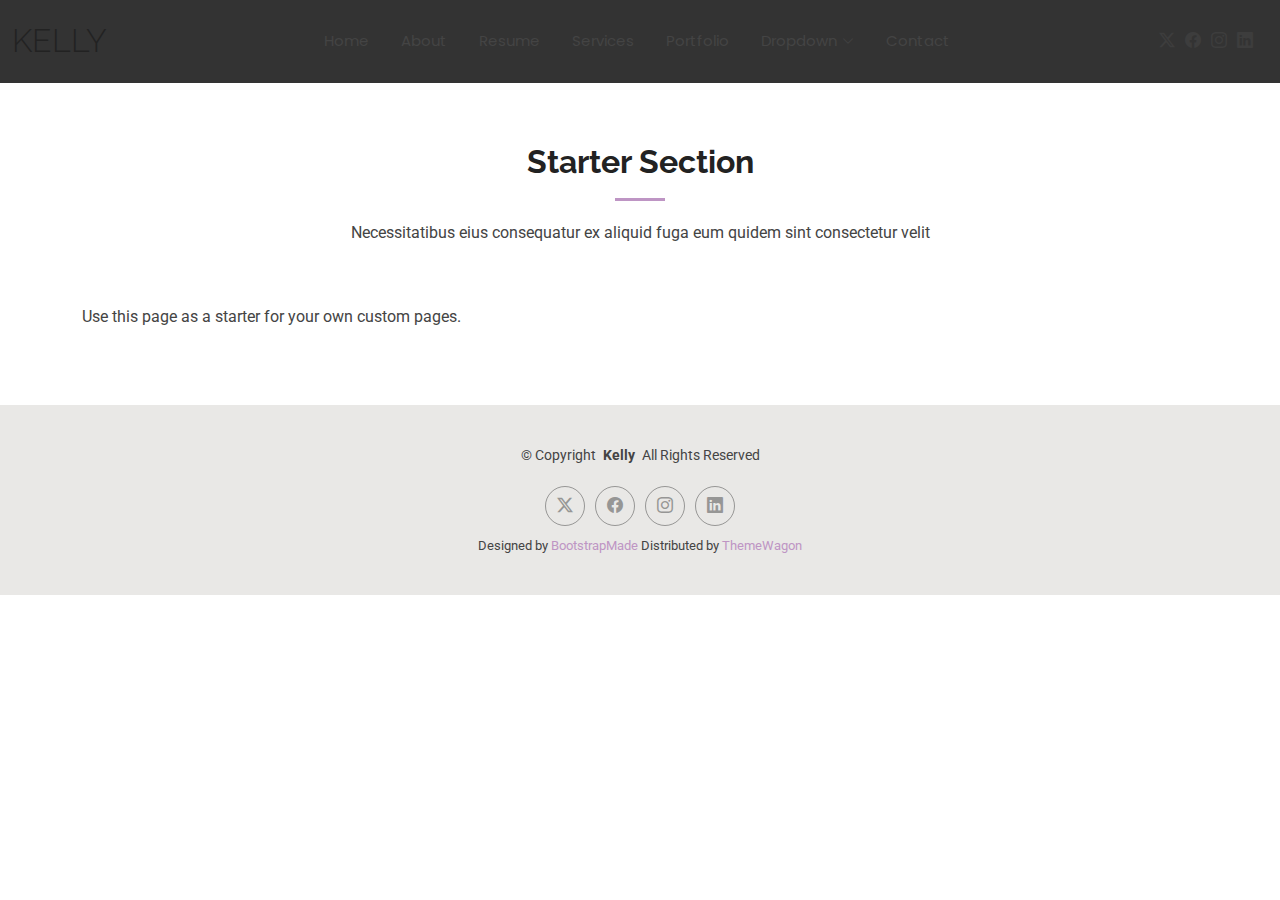
<file: starter-page.html>
<!DOCTYPE html>
<html lang="en">

<head>
  <meta charset="utf-8">
  <meta content="width=device-width, initial-scale=1.0" name="viewport">
  <title>Starter Page - Kelly Bootstrap Template</title>
  <meta name="description" content="">
  <meta name="keywords" content="">

  <!-- Favicons -->
  <link href="assets/img/favicon.png" rel="icon">
  <link href="assets/img/apple-touch-icon.png" rel="apple-touch-icon">

  <!-- Fonts -->
  <link href="https://fonts.googleapis.com" rel="preconnect">
  <link href="https://fonts.gstatic.com" rel="preconnect" crossorigin>
  <link href="https://fonts.googleapis.com/css2?family=Roboto:ital,wght@0,100;0,300;0,400;0,500;0,700;0,900;1,100;1,300;1,400;1,500;1,700;1,900&family=Poppins:ital,wght@0,100;0,200;0,300;0,400;0,500;0,600;0,700;0,800;0,900;1,100;1,200;1,300;1,400;1,500;1,600;1,700;1,800;1,900&family=Raleway:ital,wght@0,100;0,200;0,300;0,400;0,500;0,600;0,700;0,800;0,900;1,100;1,200;1,300;1,400;1,500;1,600;1,700;1,800;1,900&display=swap" rel="stylesheet">

  <!-- Vendor CSS Files -->
  <link href="assets/vendor/bootstrap/css/bootstrap.min.css" rel="stylesheet">
  <link href="assets/vendor/bootstrap-icons/bootstrap-icons.css" rel="stylesheet">
  <link href="assets/vendor/aos/aos.css" rel="stylesheet">
  <link href="assets/vendor/swiper/swiper-bundle.min.css" rel="stylesheet">
  <link href="assets/vendor/glightbox/css/glightbox.min.css" rel="stylesheet">

  <!-- Main CSS File -->
  <link href="assets/css/main.css" rel="stylesheet">

  <!-- =======================================================
  * Template Name: Kelly
  * Template URL: https://bootstrapmade.com/kelly-free-bootstrap-cv-resume-html-template/
  * Updated: Aug 07 2024 with Bootstrap v5.3.3
  * Author: BootstrapMade.com
  * License: https://bootstrapmade.com/license/
  ======================================================== -->
</head>

<body class="starter-page-page">

  <header id="header" class="header d-flex align-items-center light-background sticky-top">
    <div class="container-fluid position-relative d-flex align-items-center justify-content-between">

      <a href="index.html" class="logo d-flex align-items-center me-auto me-xl-0">
        <!-- Uncomment the line below if you also wish to use an image logo -->
        <!-- <img src="assets/img/logo.png" alt=""> -->
        <h1 class="sitename">Kelly</h1>
      </a>

      <nav id="navmenu" class="navmenu">
        <ul>
          <li><a href="index.html">Home</a></li>
          <li><a href="about.html">About</a></li>
          <li><a href="resume.html">Resume</a></li>
          <li><a href="services.html">Services</a></li>
          <li><a href="portfolio.html">Portfolio</a></li>
          <li class="dropdown"><a href="#"><span>Dropdown</span> <i class="bi bi-chevron-down toggle-dropdown"></i></a>
            <ul>
              <li><a href="#">Dropdown 1</a></li>
              <li class="dropdown"><a href="#"><span>Deep Dropdown</span> <i class="bi bi-chevron-down toggle-dropdown"></i></a>
                <ul>
                  <li><a href="#">Deep Dropdown 1</a></li>
                  <li><a href="#">Deep Dropdown 2</a></li>
                  <li><a href="#">Deep Dropdown 3</a></li>
                  <li><a href="#">Deep Dropdown 4</a></li>
                  <li><a href="#">Deep Dropdown 5</a></li>
                </ul>
              </li>
              <li><a href="#">Dropdown 2</a></li>
              <li><a href="#">Dropdown 3</a></li>
              <li><a href="#">Dropdown 4</a></li>
            </ul>
          </li>
          <li><a href="contact.html">Contact</a></li>
        </ul>
        <i class="mobile-nav-toggle d-xl-none bi bi-list"></i>
      </nav>

      <div class="header-social-links">
        <a href="#" class="twitter"><i class="bi bi-twitter-x"></i></a>
        <a href="#" class="facebook"><i class="bi bi-facebook"></i></a>
        <a href="#" class="instagram"><i class="bi bi-instagram"></i></a>
        <a href="#" class="linkedin"><i class="bi bi-linkedin"></i></a>
      </div>

    </div>
  </header>

  <main class="main">

    <!-- Starter Section Section -->
    <section id="starter-section" class="starter-section section">

      <!-- Section Title -->
      <div class="container section-title" data-aos="fade-up">
        <h2>Starter Section</h2>
        <p>Necessitatibus eius consequatur ex aliquid fuga eum quidem sint consectetur velit</p>
      </div><!-- End Section Title -->

      <div class="container" data-aos="fade-up">
        <p>Use this page as a starter for your own custom pages.</p>
      </div>

    </section><!-- /Starter Section Section -->

  </main>

  <footer id="footer" class="footer light-background">

    <div class="container">
      <div class="copyright text-center ">
        <p>© <span>Copyright</span> <strong class="px-1 sitename">Kelly</strong> <span>All Rights Reserved<br></span></p>
      </div>
      <div class="social-links d-flex justify-content-center">
        <a href=""><i class="bi bi-twitter-x"></i></a>
        <a href=""><i class="bi bi-facebook"></i></a>
        <a href=""><i class="bi bi-instagram"></i></a>
        <a href=""><i class="bi bi-linkedin"></i></a>
      </div>
      <div class="credits">
        <!-- All the links in the footer should remain intact. -->
        <!-- You can delete the links only if you've purchased the pro version. -->
        <!-- Licensing information: https://bootstrapmade.com/license/ -->
        <!-- Purchase the pro version with working PHP/AJAX contact form: [buy-url] -->
        Designed by <a href="https://bootstrapmade.com/">BootstrapMade</a> Distributed by <a href=“https://themewagon.com>ThemeWagon
      </div>
    </div>

  </footer>

  <!-- Scroll Top -->
  <a href="#" id="scroll-top" class="scroll-top d-flex align-items-center justify-content-center"><i class="bi bi-arrow-up-short"></i></a>

  <!-- Preloader -->
  <div id="preloader"></div>

  <!-- Vendor JS Files -->
  <script src="assets/vendor/bootstrap/js/bootstrap.bundle.min.js"></script>
  <script src="assets/vendor/php-email-form/validate.js"></script>
  <script src="assets/vendor/aos/aos.js"></script>
  <script src="assets/vendor/waypoints/noframework.waypoints.js"></script>
  <script src="assets/vendor/purecounter/purecounter_vanilla.js"></script>
  <script src="assets/vendor/swiper/swiper-bundle.min.js"></script>
  <script src="assets/vendor/glightbox/js/glightbox.min.js"></script>
  <script src="assets/vendor/imagesloaded/imagesloaded.pkgd.min.js"></script>
  <script src="assets/vendor/isotope-layout/isotope.pkgd.min.js"></script>

  <!-- Main JS File -->
  <script src="assets/js/main.js"></script>

</body>

</html>
</file>
<file: assets/css/main.css>
/**
* Template Name: Kelly
* Template URL: https://bootstrapmade.com/kelly-free-bootstrap-cv-resume-html-template/
* Updated: Aug 07 2024 with Bootstrap v5.3.3
* Author: BootstrapMade.com
* License: https://bootstrapmade.com/license/
*/

/*--------------------------------------------------------------
# Font & Color Variables
# Help: https://bootstrapmade.com/color-system/
--------------------------------------------------------------*/
/* Fonts */
:root {
  --default-font: "Roboto",  system-ui, -apple-system, "Segoe UI", Roboto, "Helvetica Neue", Arial, "Noto Sans", "Liberation Sans", sans-serif, "Apple Color Emoji", "Segoe UI Emoji", "Segoe UI Symbol", "Noto Color Emoji";
  --heading-font: "Raleway",  sans-serif;
  --nav-font: "Poppins",  sans-serif;
}

/* Global Colors - The following color variables are used throughout the website. Updating them here will change the color scheme of the entire website */
:root { 
  --background-color: #ffffff; /* Background color for the entire website, including individual sections */
  --default-color: #444444; /* Default color used for the majority of the text content across the entire website */
  --heading-color: #222222; /* Color for headings, subheadings and title throughout the website */
  --accent-color: #BE95C4; /* Accent color that represents your brand on the website. It's used for buttons, links, and other elements that need to stand out */
  --surface-color: #ffffff; /* The surface color is used as a background of boxed elements within sections, such as cards, icon boxes, or other elements that require a visual separation from the global background. */
  --contrast-color: #ffffff; /* Contrast color for text, ensuring readability against backgrounds of accent, heading, or default colors. */
}

/* Nav Menu Colors - The following color variables are used specifically for the navigation menu. They are separate from the global colors to allow for more customization options */
:root {
  --nav-color: #444444;  /* The default color of the main navmenu links */
  --nav-hover-color: #BE95C4; /* Applied to main navmenu links when they are hovered over or active */
  --nav-mobile-background-color: #ffffff; /* Used as the background color for mobile navigation menu */
  --nav-dropdown-background-color: #ffffff; /* Used as the background color for dropdown items that appear when hovering over primary navigation items */
  --nav-dropdown-color: #444444; /* Used for navigation links of the dropdown items in the navigation menu. */
  --nav-dropdown-hover-color: #BE95C4; /* Similar to --nav-hover-color, this color is applied to dropdown navigation links when they are hovered over. */
}

/* Color Presets - These classes override global colors when applied to any section or element, providing reuse of the sam color scheme. */

.light-background {
  --background-color: #e9e8e6;
  --surface-color: #ffffff;
}

.dark-background {
  --background-color: #060606;
  --default-color: #ffffff;
  --heading-color: #ffffff;
  --surface-color: #252525;
  --contrast-color: #ffffff;
}

/* Smooth scroll */
:root {
  scroll-behavior: smooth;
}

/*--------------------------------------------------------------
# General Styling & Shared Classes
--------------------------------------------------------------*/
body {
  color: var(--default-color);
  background-color: var(--background-color);
  font-family: var(--default-font);
}

a {
  color: var(--accent-color);
  text-decoration: none;
  transition: 0.3s;
}

a:hover {
  color: color-mix(in srgb, var(--accent-color), transparent 25%);
  text-decoration: none;
}

h1,
h2,
h3,
h4,
h5,
h6 {
  color: var(--heading-color);
  font-family: var(--heading-font);
}

/* PHP Email Form Messages
------------------------------*/
.php-email-form .error-message {
  display: none;
  background: #df1529;
  color: #ffffff;
  text-align: left;
  padding: 15px;
  margin-bottom: 24px;
  font-weight: 600;
}

.php-email-form .sent-message {
  display: none;
  color: #ffffff;
  background: #BE95C4;
  text-align: center;
  padding: 15px;
  margin-bottom: 24px;
  font-weight: 600;
}

.php-email-form .loading {
  display: none;
  background: var(--surface-color);
  text-align: center;
  padding: 15px;
  margin-bottom: 24px;
}

.php-email-form .loading:before {
  content: "";
  display: inline-block;
  border-radius: 50%;
  width: 24px;
  height: 24px;
  margin: 0 10px -6px 0;
  border: 3px solid var(--accent-color);
  border-top-color: var(--surface-color);
  animation: php-email-form-loading 1s linear infinite;
}

@keyframes php-email-form-loading {
  0% {
    transform: rotate(0deg);
  }

  100% {
    transform: rotate(360deg);
  }
}

/*--------------------------------------------------------------
# Global Header
--------------------------------------------------------------*/
.header {
  color: var(--default-color);
  background-color: rgba(0, 0, 0, 0.8); /* Fondo negro semitransparente */
  padding: 15px 0;
  transition: all 0.5s;
  z-index: 997;
  box-shadow: none; /* Opcional: quitas sombra si quieres más limpio */
}


.header .logo {
  line-height: 1;
}

.header .logo img {
  max-height: 36px;
  margin-right: 8px;
}

.header .logo h1 {
  font-size: 32px;
  margin: 0;
  font-weight: 300;
  text-transform: uppercase;
  color: var(--heading-color);
}

.header .header-social-links {
  padding-right: 15px;
}

.header .header-social-links a {
  color: color-mix(in srgb, var(--default-color), transparent 40%);
  padding-left: 6px;
  display: inline-block;
  transition: 0.3s;
  font-size: 16px;
}

.header .header-social-links a:hover {
  color: var(--accent-color);
}

.header .header-social-links a i {
  line-height: 0px;
}

@media (max-width: 1200px) {
  .header .logo {
    order: 1;
  }

  .header .header-social-links {
    order: 2;
  }

  .header .navmenu {
    order: 3;
  }
}

/*--------------------------------------------------------------
# Navigation Menu
--------------------------------------------------------------*/
/* Desktop Navigation */
@media (min-width: 1200px) {
  .navmenu {
    padding: 0;
  }

  .navmenu ul {
    margin: 0;
    padding: 0;
    display: flex;
    list-style: none;
    align-items: center;
  }

  .navmenu li {
    position: relative;
  }

  .navmenu>ul>li {
    white-space: nowrap;
    padding: 15px 14px;
  }

  .navmenu>ul>li:last-child {
    padding-right: 0;
  }

  .navmenu a,
  .navmenu a:focus {
    color: var(--nav-color);
    font-size: 15px;
    padding: 0 2px;
    font-family: var(--nav-font);
    font-weight: 400;
    display: flex;
    align-items: center;
    justify-content: space-between;
    white-space: nowrap;
    transition: 0.3s;
    position: relative;
  }

  .navmenu a i,
  .navmenu a:focus i {
    font-size: 12px;
    line-height: 0;
    margin-left: 5px;
    transition: 0.3s;
  }

  .navmenu>ul>li>a:before {
    content: "";
    position: absolute;
    height: 2px;
    bottom: -6px;
    left: 0;
    background-color: var(--nav-hover-color);
    visibility: hidden;
    width: 0px;
    transition: all 0.3s ease-in-out 0s;
  }

  .navmenu a:hover:before,
  .navmenu li:hover>a:before,
  .navmenu .active:before {
    visibility: visible;
    width: 25px;
  }

  .navmenu li:hover>a,
  .navmenu .active,
  .navmenu .active:focus {
    color: var(--nav-hover-color);
  }

  .navmenu .dropdown ul {
    margin: 0;
    padding: 10px 0;
    background: var(--nav-dropdown-background-color);
    display: block;
    position: absolute;
    visibility: hidden;
    left: 14px;
    top: 130%;
    opacity: 0;
    transition: 0.3s;
    border-radius: 4px;
    z-index: 99;
    box-shadow: 0px 0px 30px rgba(0, 0, 0, 0.1);
  }

  .navmenu .dropdown ul li {
    min-width: 200px;
  }

  .navmenu .dropdown ul a {
    padding: 10px 20px;
    font-size: 15px;
    text-transform: none;
    color: var(--nav-dropdown-color);
  }

  .navmenu .dropdown ul a i {
    font-size: 12px;
  }

  .navmenu .dropdown ul a:hover,
  .navmenu .dropdown ul .active:hover,
  .navmenu .dropdown ul li:hover>a {
    color: var(--nav-dropdown-hover-color);
  }

  .navmenu .dropdown:hover>ul {
    opacity: 1;
    top: 100%;
    visibility: visible;
  }

  .navmenu .dropdown .dropdown ul {
    top: 0;
    left: -90%;
    visibility: hidden;
  }

  .navmenu .dropdown .dropdown:hover>ul {
    opacity: 1;
    top: 0;
    left: -100%;
    visibility: visible;
  }
}

/* Mobile Navigation */
@media (max-width: 1199px) {
  .mobile-nav-toggle {
    color: var(--nav-color);
    font-size: 28px;
    line-height: 0;
    margin-right: 10px;
    cursor: pointer;
    transition: color 0.3s;
  }

  .navmenu {
    padding: 0;
    z-index: 9997;
  }

  .navmenu ul {
    display: none;
    list-style: none;
    position: absolute;
    inset: 60px 20px 20px 20px;
    padding: 10px 0;
    margin: 0;
    border-radius: 6px;
    background-color: var(--nav-mobile-background-color);
    border: 1px solid color-mix(in srgb, var(--default-color), transparent 90%);
    box-shadow: none;
    overflow-y: auto;
    transition: 0.3s;
    z-index: 9998;
  }

  .navmenu a,
  .navmenu a:focus {
    color: var(--nav-dropdown-color);
    padding: 10px 20px;
    font-family: var(--nav-font);
    font-size: 17px;
    font-weight: 500;
    display: flex;
    align-items: center;
    justify-content: space-between;
    white-space: nowrap;
    transition: 0.3s;
  }

  .navmenu a i,
  .navmenu a:focus i {
    font-size: 12px;
    line-height: 0;
    margin-left: 5px;
    width: 30px;
    height: 30px;
    display: flex;
    align-items: center;
    justify-content: center;
    border-radius: 50%;
    transition: 0.3s;
    background-color: color-mix(in srgb, var(--accent-color), transparent 90%);
  }

  .navmenu a i:hover,
  .navmenu a:focus i:hover {
    background-color: var(--accent-color);
    color: var(--contrast-color);
  }

  .navmenu a:hover,
  .navmenu .active,
  .navmenu .active:focus {
    color: var(--nav-dropdown-hover-color);
  }

  .navmenu .active i,
  .navmenu .active:focus i {
    background-color: var(--accent-color);
    color: var(--contrast-color);
    transform: rotate(180deg);
  }

  .navmenu .dropdown ul {
    position: static;
    display: none;
    z-index: 99;
    padding: 10px 0;
    margin: 10px 20px;
    background-color: var(--nav-dropdown-background-color);
    transition: all 0.5s ease-in-out;
  }

  .navmenu .dropdown ul ul {
    background-color: rgba(33, 37, 41, 0.1);
  }

  .navmenu .dropdown>.dropdown-active {
    display: block;
    background-color: rgba(33, 37, 41, 0.03);
  }

  .mobile-nav-active {
    overflow: hidden;
  }

  .mobile-nav-active .mobile-nav-toggle {
    color: #fff;
    position: absolute;
    font-size: 32px;
    top: 15px;
    right: 15px;
    margin-right: 0;
    z-index: 9999;
  }

  .mobile-nav-active .navmenu {
    position: fixed;
    overflow: hidden;
    inset: 0;
    background: rgba(33, 37, 41, 0.8);
    transition: 0.3s;
  }

  .mobile-nav-active .navmenu>ul {
    display: block;
  }
}

/*--------------------------------------------------------------
# Global Footer
--------------------------------------------------------------*/
.footer {
  color: var(--default-color);
  background-color: var(--background-color);
  font-size: 14px;
  padding: 40px 0;
  position: relative;
}

.footer .copyright p {
  margin-bottom: 0;
}

.footer .social-links {
  margin-top: 20px;
}

.footer .social-links a {
  display: flex;
  align-items: center;
  justify-content: center;
  width: 40px;
  height: 40px;
  border-radius: 50%;
  border: 1px solid color-mix(in srgb, var(--default-color), transparent 50%);
  font-size: 16px;
  color: color-mix(in srgb, var(--default-color), transparent 50%);
  margin: 0 5px;
  transition: 0.3s;
}

.footer .social-links a:hover {
  color: var(--accent-color);
  border-color: var(--accent-color);
}

.footer .credits {
  margin-top: 10px;
  font-size: 13px;
  text-align: center;
}

/*--------------------------------------------------------------
# Preloader
--------------------------------------------------------------*/
#preloader {
  position: fixed;
  inset: 0;
  z-index: 9999;
  overflow: hidden;
  background-color: var(--background-color);
  transition: all 0.6s ease-out;
  width: 100%;
  height: 100vh;
}

#preloader:before,
#preloader:after {
  content: "";
  position: absolute;
  border: 4px solid var(--accent-color);
  border-radius: 50%;
  animation: animate-preloader 2s cubic-bezier(0, 0.2, 0.8, 1) infinite;
}

#preloader:after {
  animation-delay: -0.5s;
}

@keyframes animate-preloader {
  0% {
    width: 10px;
    height: 10px;
    top: calc(50% - 5px);
    left: calc(50% - 5px);
    opacity: 1;
  }

  100% {
    width: 72px;
    height: 72px;
    top: calc(50% - 36px);
    left: calc(50% - 36px);
    opacity: 0;
  }
}

/*--------------------------------------------------------------
# Scroll Top Button
--------------------------------------------------------------*/
.scroll-top {
  position: fixed;
  visibility: hidden;
  opacity: 0;
  right: 15px;
  bottom: -15px;
  z-index: 99999;
  background-color: var(--accent-color);
  width: 44px;
  height: 44px;
  border-radius: 50px;
  transition: all 0.4s;
}

.scroll-top i {
  font-size: 24px;
  color: var(--contrast-color);
  line-height: 0;
}

.scroll-top:hover {
  background-color: color-mix(in srgb, var(--accent-color), transparent 20%);
  color: var(--contrast-color);
}

.scroll-top.active {
  visibility: visible;
  opacity: 1;
  bottom: 15px;
}

/*--------------------------------------------------------------
# Disable aos animation delay on mobile devices
--------------------------------------------------------------*/
@media screen and (max-width: 768px) {
  [data-aos-delay] {
    transition-delay: 0 !important;
  }
}

/*--------------------------------------------------------------
# Global Page Titles & Breadcrumbs
--------------------------------------------------------------*/
.page-title {
  color: var(--default-color);
  background-color: var(--background-color);
  padding: 25px 0;
  position: relative;
  border-bottom: 1px solid color-mix(in srgb, var(--default-color), transparent 85%);
}

.page-title h1 {
  font-size: 24px;
  font-weight: 400;
}

.page-title .breadcrumbs ol {
  display: flex;
  flex-wrap: wrap;
  list-style: none;
  padding: 0;
  margin: 0;
  font-size: 14px;
  font-weight: 400;
}

.page-title .breadcrumbs ol li+li {
  padding-left: 10px;
}

.page-title .breadcrumbs ol li+li::before {
  content: "/";
  display: inline-block;
  padding-right: 10px;
  color: color-mix(in srgb, var(--default-color), transparent 70%);
}

/*--------------------------------------------------------------
# Global Sections
--------------------------------------------------------------*/
section,
.section {
  color: var(--default-color);
  background-color: var(--background-color);
  padding: 60px 0;
  scroll-margin-top: 100px;
  overflow: clip;
}

@media (max-width: 1199px) {

  section,
  .section {
    scroll-margin-top: 66px;
  }
}

/*--------------------------------------------------------------
# Global Section Titles
--------------------------------------------------------------*/
.section-title {
  text-align: center;
  padding-bottom: 60px;
  position: relative;
}

.section-title h2 {
  font-size: 32px;
  font-weight: 700;
  margin-bottom: 20px;
  padding-bottom: 20px;
  position: relative;
}

.section-title h2:after {
  content: "";
  position: absolute;
  display: block;
  width: 50px;
  height: 3px;
  background: var(--accent-color);
  left: 0;
  right: 0;
  bottom: 0;
  margin: auto;
}

.section-title p {
  margin-bottom: 0;
}

/*--------------------------------------------------------------
# Hero Section
--------------------------------------------------------------*/
.hero {
  width: 100%;
  min-height: calc(100vh - 82px);
  position: relative;
  padding: 80px 0;
  display: flex;
  align-items: center;
  justify-content: center;
}

@media (max-width: 1200px) {
  .hero {
    min-height: calc(100vh - 68px);
  }
}

.hero img {
  position: absolute;
  inset: 0;
  display: block;
  width: 100%;
  height: 100%;
  object-fit: cover;
  z-index: 1;
}

.hero .container {
  position: relative;
  z-index: 3;
}

.hero h2 {
  margin: 0;
  font-size: 48px;
  font-weight: 700;
}

.hero p {
  margin: 10px 0 0 0;
  font-size: 24px;
  color: var(--heading-color);
}

.hero .btn-get-started {
  color: var(--contrast-color);
  background: var(--accent-color);
  font-family: var(--heading-font);
  text-transform: uppercase;
  font-weight: 600;
  font-size: 12px;
  letter-spacing: 1px;
  display: inline-block;
  padding: 12px 40px;
  border-radius: 50px;
  transition: 0.5s;
  margin-top: 30px;
}

.hero .btn-get-started:hover {
  background: color-mix(in srgb, var(--accent-color) 90%, white 20%);
}

@media (max-width: 768px) {
  .hero h2 {
    font-size: 32px;
  }

  .hero p {
    font-size: 18px;
  }
}

/*--------------------------------------------------------------
# About Section
--------------------------------------------------------------*/
.about .content h2 {
  font-weight: 700;
  font-size: 24px;
}

.about .content ul {
  list-style: none;
  padding: 0;
}

.about .content ul li {
  margin-bottom: 20px;
  display: flex;
  align-items: center;
}

.about .content ul strong {
  margin-right: 10px;
}

.about .content ul i {
  font-size: 16px;
  margin-right: 5px;
  color: var(--accent-color);
  line-height: 0;
}

/*--------------------------------------------------------------
# Skills Section
--------------------------------------------------------------*/
.skills .progress {
  height: 60px;
  display: block;
  background: none;
  border-radius: 0;
}

.skills .progress .skill {
  color: var(--heading-color);
  padding: 0;
  margin: 0 0 6px 0;
  text-transform: uppercase;
  display: block;
  font-weight: 600;
  font-family: var(--heading-font);
}

.skills .progress .skill .val {
  float: right;
  font-style: normal;
}

.skills .progress-bar-wrap {
  background: color-mix(in srgb, var(--default-color), transparent 90%);
  height: 10px;
}

.skills .progress-bar {
  width: 1px;
  height: 10px;
  transition: 0.9s;
  background-color: var(--accent-color);
}

/*--------------------------------------------------------------
# Stats Section
--------------------------------------------------------------*/
.stats .stats-item {
  padding: 30px;
  width: 100%;
}

.stats .stats-item span {
  color: var(--heading-color);
  font-size: 48px;
  display: block;
  font-weight: 700;
  margin-bottom: 20px;
  padding-bottom: 20px;
  position: relative;
}

.stats .stats-item span:after {
  content: "";
  position: absolute;
  display: block;
  width: 25px;
  height: 3px;
  background: var(--accent-color);
  left: 0;
  right: 0;
  bottom: 0;
  margin: auto;
}

.stats .stats-item p {
  color: color-mix(in srgb, var(--default-color), transparent 40%);
  padding: 0;
  margin: 0;
  font-family: var(--heading-font);
  font-weight: 500;
}

/*--------------------------------------------------------------
# Testimonials Section
--------------------------------------------------------------*/
.testimonials .section-header {
  margin-bottom: 40px;
}

.testimonials .testimonials-carousel,
.testimonials .testimonials-slider {
  overflow: hidden;
}

.testimonials .testimonial-item {
  text-align: center;
}

.testimonials .testimonial-item .testimonial-img {
  width: 120px;
  border-radius: 50%;
  border: 4px solid var(--background-color);
  margin: 0 auto;
}

.testimonials .testimonial-item h3 {
  font-size: 20px;
  font-weight: bold;
  margin: 10px 0 5px 0;
}

.testimonials .testimonial-item h4 {
  font-size: 14px;
  color: color-mix(in srgb, var(--default-color), transparent 40%);
  margin: 0 0 15px 0;
}

.testimonials .testimonial-item .stars {
  margin-bottom: 15px;
}

.testimonials .testimonial-item .stars i {
  color: #ffc107;
  margin: 0 1px;
}

.testimonials .testimonial-item .quote-icon-left,
.testimonials .testimonial-item .quote-icon-right {
  color: color-mix(in srgb, var(--accent-color), transparent 50%);
  font-size: 26px;
  line-height: 0;
}

.testimonials .testimonial-item .quote-icon-left {
  display: inline-block;
  left: -5px;
  position: relative;
}

.testimonials .testimonial-item .quote-icon-right {
  display: inline-block;
  right: -5px;
  position: relative;
  top: 10px;
  transform: scale(-1, -1);
}

.testimonials .testimonial-item p {
  font-style: italic;
  margin: 0 auto 15px auto;
}

.testimonials .swiper-wrapper {
  height: auto;
}

.testimonials .swiper-pagination {
  margin-top: 20px;
  position: relative;
}

.testimonials .swiper-pagination .swiper-pagination-bullet {
  width: 12px;
  height: 12px;
  opacity: 1;
  background-color: color-mix(in srgb, var(--default-color), transparent 85%);
}

.testimonials .swiper-pagination .swiper-pagination-bullet-active {
  background-color: var(--accent-color);
}

@media (min-width: 992px) {
  .testimonials .testimonial-item p {
    width: 80%;
  }
}

/*--------------------------------------------------------------
# Resume Section
--------------------------------------------------------------*/
.resume .resume-title {
  color: var(--heading-color);
  font-size: 26px;
  font-weight: 700;
  margin-top: 20px;
  margin-bottom: 20px;
}

.resume .resume-item {
  padding: 0 0 20px 20px;
  margin-top: -2px;
  border-left: 2px solid var(--accent-color);
  position: relative;
}

.resume .resume-item h4 {
  line-height: 18px;
  font-size: 18px;
  font-weight: 600;
  text-transform: uppercase;
  color: color-mix(in srgb, var(--default-color), transparent 20%);
  margin-bottom: 10px;
}

.resume .resume-item h5 {
  font-size: 16px;
  padding: 5px 15px;
  display: inline-block;
  font-weight: 600;
  margin-bottom: 10px;
}

.resume .resume-item ul {
  padding-left: 20px;
}

.resume .resume-item ul li {
  padding-bottom: 10px;
}

.resume .resume-item:last-child {
  padding-bottom: 0;
}

.resume .resume-item::before {
  content: "";
  position: absolute;
  width: 16px;
  height: 16px;
  border-radius: 50px;
  left: -9px;
  top: 0;
  background: var(--background-color);
  border: 2px solid var(--accent-color);
}

/*--------------------------------------------------------------
# Services Section
--------------------------------------------------------------*/
.services .service-item {
  background-color: var(--surface-color);
  box-shadow: 0px 5px 90px 0px rgba(0, 0, 0, 0.1);
  height: 100%;
  padding: 60px 30px;
  text-align: center;
  transition: 0.3s;
  border-radius: 5px;
}

.services .service-item .icon {
  margin: 0 auto;
  width: 100px;
  height: 100px;
  display: flex;
  align-items: center;
  justify-content: center;
  transition: ease-in-out 0.3s;
  position: relative;
}

.services .service-item .icon i {
  font-size: 36px;
  transition: 0.5s;
  position: relative;
}

.services .service-item .icon svg {
  position: absolute;
  top: 0;
  left: 0;
}

.services .service-item .icon svg path {
  transition: 0.5s;
  fill: color-mix(in srgb, var(--default-color), transparent 95%);
}

.services .service-item h3 {
  font-weight: 700;
  margin: 10px 0 15px 0;
  font-size: 22px;
}

.services .service-item p {
  line-height: 24px;
  font-size: 14px;
  margin-bottom: 0;
}

.services .service-item:hover {
  box-shadow: 0px 5px 35px 0px rgba(0, 0, 0, 0.1);
}

.services .service-item.item-cyan i {
  color: #0dcaf0;
}

.services .service-item.item-cyan:hover .icon i {
  color: #fff;
}

.services .service-item.item-cyan:hover .icon path {
  fill: #0dcaf0;
}

.services .service-item.item-orange i {
  color: #fd7e14;
}

.services .service-item.item-orange:hover .icon i {
  color: #fff;
}

.services .service-item.item-orange:hover .icon path {
  fill: #fd7e14;
}

.services .service-item.item-teal i {
  color: #20c997;
}

.services .service-item.item-teal:hover .icon i {
  color: #fff;
}

.services .service-item.item-teal:hover .icon path {
  fill: #20c997;
}

.services .service-item.item-red i {
  color: #df1529;
}

.services .service-item.item-red:hover .icon i {
  color: #fff;
}

.services .service-item.item-red:hover .icon path {
  fill: #df1529;
}

.services .service-item.item-indigo i {
  color: #6610f2;
}

.services .service-item.item-indigo:hover .icon i {
  color: #fff;
}

.services .service-item.item-indigo:hover .icon path {
  fill: #6610f2;
}

.services .service-item.item-pink i {
  color: #f3268c;
}

.services .service-item.item-pink:hover .icon i {
  color: #fff;
}

.services .service-item.item-pink:hover .icon path {
  fill: #f3268c;
}

/*--------------------------------------------------------------
# Portfolio Section
--------------------------------------------------------------*/
.portfolio .portfolio-filters {
  padding: 0;
  margin: 0 auto 20px auto;
  list-style: none;
  text-align: center;
}

.portfolio .portfolio-filters li {
  cursor: pointer;
  display: inline-block;
  padding: 8px 20px 10px 20px;
  margin: 0;
  font-size: 15px;
  font-weight: 500;
  line-height: 1;
  margin-bottom: 5px;
  border-radius: 50px;
  transition: all 0.3s ease-in-out;
  font-family: var(--heading-font);
}

.portfolio .portfolio-filters li:hover,
.portfolio .portfolio-filters li.filter-active {
  color: var(--contrast-color);
  background-color: var(--accent-color);
}

.portfolio .portfolio-filters li:first-child {
  margin-left: 0;
}

.portfolio .portfolio-filters li:last-child {
  margin-right: 0;
}

@media (max-width: 575px) {
  .portfolio .portfolio-filters li {
    font-size: 14px;
    margin: 0 0 10px 0;
  }
}

.portfolio .portfolio-item {
  position: relative;
  overflow: hidden;
}

.portfolio .portfolio-item .portfolio-info {
  opacity: 0;
  position: absolute;
  left: 12px;
  right: 12px;
  bottom: -100%;
  z-index: 3;
  transition: all ease-in-out 0.5s;
  background: color-mix(in srgb, var(--surface-color), transparent 10%);
  padding: 15px;
}

.portfolio .portfolio-item .portfolio-info h4 {
  font-size: 18px;
  font-weight: 600;
  padding-right: 50px;
}

.portfolio .portfolio-item .portfolio-info p {
  color: color-mix(in srgb, var(--default-color), transparent 30%);
  font-size: 14px;
  margin-bottom: 0;
  padding-right: 50px;
}

.portfolio .portfolio-item .portfolio-info .preview-link,
.portfolio .portfolio-item .portfolio-info .details-link {
  position: absolute;
  right: 50px;
  font-size: 24px;
  top: calc(50% - 14px);
  color: color-mix(in srgb, var(--default-color), transparent 30%);
  transition: 0.3s;
  line-height: 0;
}

.portfolio .portfolio-item .portfolio-info .preview-link:hover,
.portfolio .portfolio-item .portfolio-info .details-link:hover {
  color: var(--accent-color);
}

.portfolio .portfolio-item .portfolio-info .details-link {
  right: 14px;
  font-size: 28px;
}

.portfolio .portfolio-item:hover .portfolio-info {
  opacity: 1;
  bottom: 0;
}

/*--------------------------------------------------------------
# Portfolio Details Section
--------------------------------------------------------------*/
.portfolio-details .portfolio-details-slider img {
  width: 100%;
}

.portfolio-details .portfolio-details-slider .swiper-pagination {
  margin-top: 20px;
  position: relative;
}

.portfolio-details .portfolio-details-slider .swiper-pagination .swiper-pagination-bullet {
  width: 12px;
  height: 12px;
  background-color: color-mix(in srgb, var(--default-color), transparent 85%);
  opacity: 1;
}

.portfolio-details .portfolio-details-slider .swiper-pagination .swiper-pagination-bullet-active {
  background-color: var(--accent-color);
}

.portfolio-details .portfolio-info {
  background-color: var(--surface-color);
  padding: 30px;
  box-shadow: 0px 0 30px rgba(0, 0, 0, 0.1);
}

.portfolio-details .portfolio-info h3 {
  font-size: 22px;
  font-weight: 700;
  margin-bottom: 20px;
  padding-bottom: 20px;
  border-bottom: 1px solid color-mix(in srgb, var(--default-color), transparent 85%);
}

.portfolio-details .portfolio-info ul {
  list-style: none;
  padding: 0;
  font-size: 15px;
}

.portfolio-details .portfolio-info ul li+li {
  margin-top: 10px;
}

.portfolio-details .portfolio-description {
  padding-top: 30px;
}

.portfolio-details .portfolio-description h2 {
  font-size: 26px;
  font-weight: 700;
  margin-bottom: 20px;
}

.portfolio-details .portfolio-description p {
  padding: 0;
  color: color-mix(in srgb, var(--default-color), transparent 30%);
}

/*--------------------------------------------------------------
# Contact Section
--------------------------------------------------------------*/
.contact .info-wrap {
  background-color: var(--surface-color);
  box-shadow: 0px 0px 20px rgba(0, 0, 0, 0.1);
  padding: 30px;
}

@media (max-width: 575px) {
  .contact .info-wrap {
    padding: 20px;
  }
}

.contact .info-item {
  margin-bottom: 40px;
}

.contact .info-item i {
  font-size: 20px;
  color: var(--accent-color);
  background: color-mix(in srgb, var(--accent-color), transparent 92%);
  width: 44px;
  height: 44px;
  display: flex;
  justify-content: center;
  align-items: center;
  border-radius: 50px;
  transition: all 0.3s ease-in-out;
  margin-right: 15px;
}

.contact .info-item h3 {
  padding: 0;
  font-size: 18px;
  font-weight: 700;
  margin-bottom: 5px;
}

.contact .info-item p {
  padding: 0;
  margin-bottom: 0;
  font-size: 14px;
}

.contact .info-item:hover i {
  background: var(--accent-color);
  color: var(--contrast-color);
}

.contact .php-email-form {
  background-color: var(--surface-color);
  height: 100%;
  padding: 30px;
  box-shadow: 0px 0px 20px rgba(0, 0, 0, 0.1);
}

@media (max-width: 575px) {
  .contact .php-email-form {
    padding: 20px;
  }
}

.contact .php-email-form input[type=text],
.contact .php-email-form input[type=email],
.contact .php-email-form textarea {
  font-size: 14px;
  padding: 10px 15px;
  box-shadow: none;
  border-radius: 0;
  color: var(--default-color);
  background-color: var(--surface-color);
  border-color: color-mix(in srgb, var(--default-color), transparent 80%);
}

.contact .php-email-form input[type=text]:focus,
.contact .php-email-form input[type=email]:focus,
.contact .php-email-form textarea:focus {
  border-color: var(--accent-color);
}

.contact .php-email-form input[type=text]::placeholder,
.contact .php-email-form input[type=email]::placeholder,
.contact .php-email-form textarea::placeholder {
  color: color-mix(in srgb, var(--default-color), transparent 70%);
}

.contact .php-email-form button[type=submit] {
  color: var(--contrast-color);
  background: var(--accent-color);
  border: 0;
  padding: 10px 30px;
  transition: 0.4s;
  border-radius: 50px;
}

.contact .php-email-form button[type=submit]:hover {
  background: color-mix(in srgb, var(--accent-color), transparent 25%);
}

.portfolio-links {
  display: flex;
  gap: 10px;
  margin-top: 10px;
}

.portfolio-links a {
  color: white;
  font-size: 20px;
  transition: color 0.3s ease;
}

.portfolio-links a:hover {
  color: #b78cd3;
}



/*--------------------------------------------------------------
# Starter Section Section
--------------------------------------------------------------*/



.hero,
.main {
  position: relative;
  z-index: 2;
  background: transparent !important;
}
</file>
